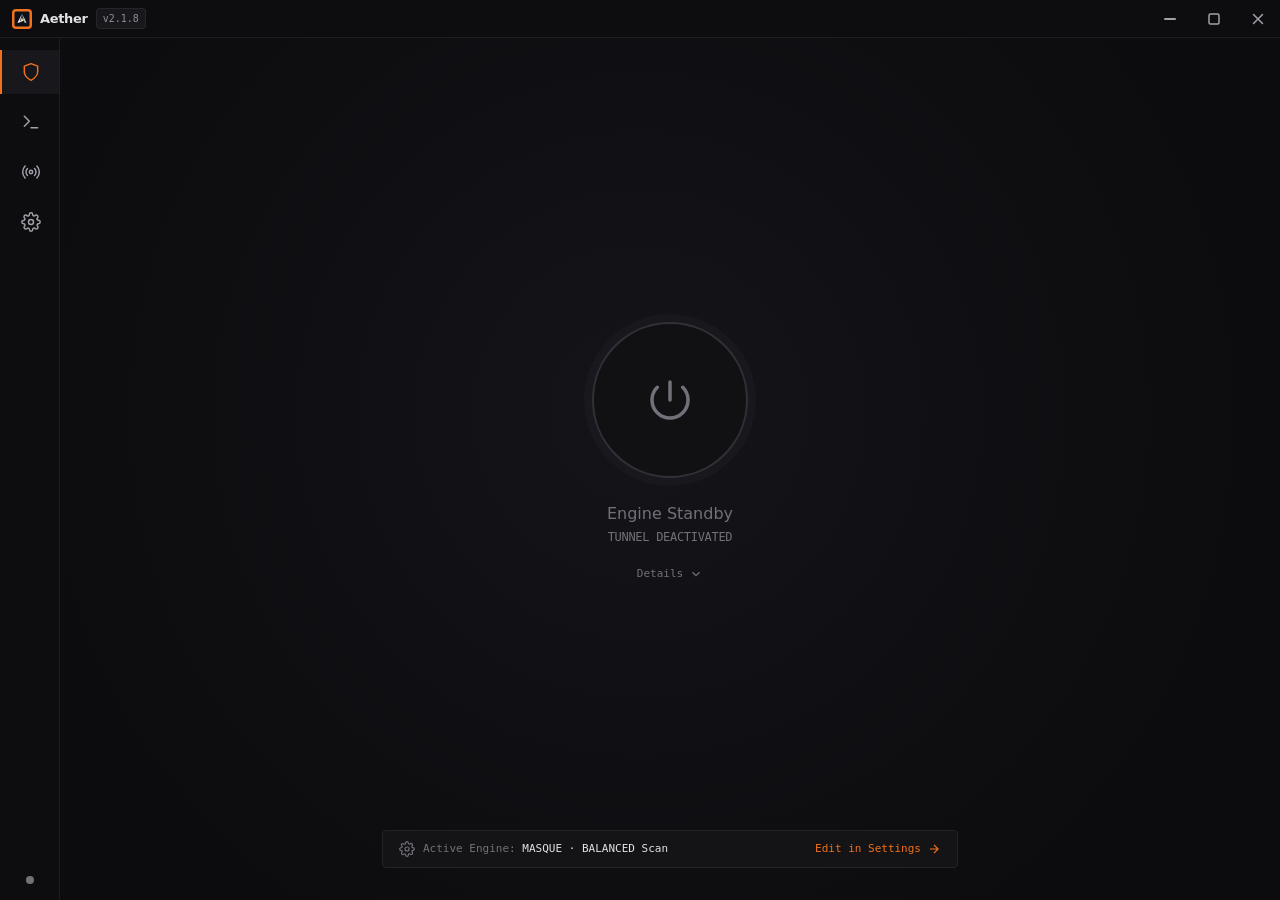
<file: aether-gui/ui/index.html>
<!DOCTYPE html>
<html class="dark" lang="en">
<head>
  <meta charset="utf-8">
  <meta name="viewport" content="width=device-width, initial-scale=1.0">
  <title>Aether</title>
  <!-- Fonts resolve to the system stacks declared in the tailwind config below;
       external fonts are not loaded because the Tauri CSP is 'self'-only. -->
  <link rel="stylesheet" href="./css/style.css">
  <script src="./vendor/tailwindcss.js"></script>
  <script>
    tailwind.config = {
      darkMode: "class",
      theme: {
        extend: {
          colors: {
            "on-background": "#e4e1e6",
            "on-secondary": "#003824",
            "surface": "#141417",
            "inverse-surface": "#e4e1e6",
            "tertiary-container": "#ff625d",
            "on-error": "#690005",
            "background": "#0d0d0f",
            "on-primary": "#552100",
            "surface-container": "#18181c",
            "inverse-primary": "#9e4300",
            "outline": "#71717a",
            "on-primary-container": "#532000",
            "primary": "#ffb691",
            "secondary": "#2dd4bf",
            "outline-variant": "#52525b",
            "on-surface-variant": "#a1a1aa",
            "surface-container-high": "#222226",
            "surface-container-low": "#131316",
            "surface-tint": "#ffb691",
            "on-surface": "#e4e1e6",
            "surface-container-lowest": "#09090b",
            "secondary-container": "#00a572",
            "surface-variant": "#27272a",
            "secondary-fixed-dim": "#4edea3",
            "primary-container": "#f2711c",
            "error": "#ef4444",
            "error-container": "#93000a"
          },
          fontFamily: {
            "body": ["Inter", "Segoe UI Variable", "Segoe UI", "system-ui", "sans-serif"],
            "mono": ["JetBrains Mono", "Cascadia Code", "Consolas", "ui-monospace", "monospace"]
          }
        }
      }
    };
  </script>
</head>
<body class="bg-[#0d0d0f] text-on-surface select-none antialiased min-h-screen font-body overflow-hidden">
  <!-- Custom 38px Frameless Window Title Bar with Native Windows Dragging -->
  <header id="window-titlebar" data-tauri-drag-region class="fixed top-0 left-0 right-0 h-[38px] bg-[#0d0d0f] border-b border-white/[0.07] flex items-center justify-between px-3 z-50 select-none cursor-default">
    <div data-tauri-drag-region class="flex items-center gap-2 pointer-events-none">
      <div class="w-5 h-5 rounded bg-primary-container flex items-center justify-center overflow-hidden">
        <img src="./assets/logo.png" alt="Aether Logo" class="w-4 h-4 object-contain">
      </div>
      <span class="text-[13px] font-semibold tracking-tight text-on-surface">Aether</span>
      <span class="text-[10px] font-mono text-[#8e8e98] px-1.5 py-0.5 rounded bg-[#18181c] border border-white/[0.06]">v2.1.8</span>
    </div>
    <!-- Window Control Buttons (Crisp inline vector SVGs, never broken text ligatures) -->
    <div class="flex items-center h-full -mr-3">
      <button aria-label="Minimize" id="btn-win-min" class="h-[38px] w-11 flex items-center justify-center text-on-surface-variant hover:bg-[#18181c] hover:text-on-surface transition-colors focus:outline-none" type="button">
        <svg class="w-3 h-0.5" fill="currentColor" viewBox="0 0 12 2"><rect width="12" height="2" rx="1"/></svg>
      </button>
      <button aria-label="Maximize" id="btn-win-max" class="h-[38px] w-11 flex items-center justify-center text-on-surface-variant hover:bg-[#18181c] hover:text-on-surface transition-colors focus:outline-none" type="button">
        <svg class="w-3 h-3" fill="none" stroke="currentColor" stroke-width="1.5" viewBox="0 0 12 12"><rect x="1" y="1" width="10" height="10" rx="1.5"/></svg>
      </button>
      <button aria-label="Close" id="btn-win-close" class="h-[38px] w-11 flex items-center justify-center text-on-surface-variant hover:bg-error-container hover:text-error transition-colors focus:outline-none" type="button">
        <svg class="w-3 h-3" fill="none" stroke="currentColor" stroke-width="1.5" stroke-linecap="round" viewBox="0 0 12 12"><path d="M1.5 1.5L10.5 10.5M10.5 1.5L1.5 10.5"/></svg>
      </button>
    </div>
  </header>

  <!-- Left 60px Navigation Rail -->
  <aside class="fixed left-0 top-[38px] bottom-0 w-[60px] bg-[#0d0d0f] border-r border-white/[0.07] flex flex-col justify-between items-center py-3 z-40 select-none">
    <nav class="w-full flex flex-col items-center gap-1.5">
      <div class="has-tooltip w-full flex justify-center">
        <button id="nav-proxy" data-path="proxy-control" class="nav-rail-btn w-full h-11 flex items-center justify-center transition-colors bg-[#18181c] border-l-2 border-primary-container text-primary-container" type="button" aria-label="Proxy">
          <!-- Vector Shield SVG -->
          <svg class="w-5 h-5" fill="none" stroke="currentColor" stroke-width="1.75" stroke-linecap="round" stroke-linejoin="round" viewBox="0 0 24 24"><path d="M12 22s8-4 8-10V5l-8-3-8 3v7c0 6 8 10 8 10z"/></svg>
        </button>
        <div class="tooltip-box absolute left-[64px] top-2 z-50 bg-[#1e1e24] text-on-surface text-[11px] font-mono px-2.5 py-1 rounded border border-white/[0.1] whitespace-nowrap shadow-none pointer-events-none">Proxy</div>
      </div>
      <div class="has-tooltip w-full flex justify-center">
        <button id="nav-console" data-path="network-console" class="nav-rail-btn w-full h-11 flex items-center justify-center text-on-surface-variant border-l-2 border-transparent hover:bg-[#18181c] hover:text-on-surface transition-colors" type="button" aria-label="Console">
          <!-- Vector Terminal SVG -->
          <svg class="w-5 h-5" fill="none" stroke="currentColor" stroke-width="1.75" stroke-linecap="round" stroke-linejoin="round" viewBox="0 0 24 24"><polyline points="4 17 10 11 4 5"/><line x1="12" y1="19" x2="20" y2="19"/></svg>
        </button>
        <div class="tooltip-box absolute left-[64px] top-2 z-50 bg-[#1e1e24] text-on-surface text-[11px] font-mono px-2.5 py-1 rounded border border-white/[0.1] whitespace-nowrap shadow-none pointer-events-none">Console</div>
      </div>
      <div class="has-tooltip w-full flex justify-center">
        <button id="nav-cdn" data-path="cdn-scanner" class="nav-rail-btn w-full h-11 flex items-center justify-center text-on-surface-variant border-l-2 border-transparent hover:bg-[#18181c] hover:text-on-surface transition-colors" type="button" aria-label="CDN Scanner">
          <!-- Vector radar SVG -->
          <svg class="w-5 h-5" fill="none" stroke="currentColor" stroke-width="1.75" stroke-linecap="round" stroke-linejoin="round" viewBox="0 0 24 24"><circle cx="12" cy="12" r="2"/><path d="M16.24 7.76a6 6 0 0 1 0 8.49M7.76 16.24a6 6 0 0 1 0-8.49"/><path d="M19.07 4.93a10 10 0 0 1 0 14.14M4.93 19.07a10 10 0 0 1 0-14.14"/></svg>
        </button>
        <div class="tooltip-box absolute left-[64px] top-2 z-50 bg-[#1e1e24] text-on-surface text-[11px] font-mono px-2.5 py-1 rounded border border-white/[0.1] whitespace-nowrap shadow-none pointer-events-none">CDN Scanner</div>
      </div>
      <div class="has-tooltip w-full flex justify-center">
        <button id="nav-settings" data-path="node-settings" class="nav-rail-btn w-full h-11 flex items-center justify-center text-on-surface-variant border-l-2 border-transparent hover:bg-[#18181c] hover:text-on-surface transition-colors" type="button" aria-label="Settings">
          <!-- Vector Tune SVG -->
          <svg class="w-5 h-5" fill="none" stroke="currentColor" stroke-width="1.75" stroke-linecap="round" stroke-linejoin="round" viewBox="0 0 24 24"><circle cx="12" cy="12" r="3"/><path d="M19.4 15a1.65 1.65 0 0 0 .33 1.82l.06.06a2 2 0 0 1 0 2.83 2 2 0 0 1-2.83 0l-.06-.06a1.65 1.65 0 0 0-1.82-.33 1.65 1.65 0 0 0-1 1.51V21a2 2 0 0 1-2 2 2 2 0 0 1-2-2v-.09A1.65 1.65 0 0 0 9 19.4a1.65 1.65 0 0 0-1.82.33l-.06.06a2 2 0 0 1-2.83 0 2 2 0 0 1 0-2.83l.06-.06a1.65 1.65 0 0 0 .33-1.82 1.65 1.65 0 0 0-1.51-1H3a2 2 0 0 1-2-2 2 2 0 0 1 2-2h.09A1.65 1.65 0 0 0 4.6 9a1.65 1.65 0 0 0-.33-1.82l-.06-.06a2 2 0 0 1 0-2.83 2 2 0 0 1 2.83 0l.06.06a1.65 1.65 0 0 0 1.82.33H9a1.65 1.65 0 0 0 1-1.51V3a2 2 0 0 1 2-2 2 2 0 0 1 2 2v.09a1.65 1.65 0 0 0 1 1.51 1.65 1.65 0 0 0 1.82-.33l.06-.06a2 2 0 0 1 2.83 0 2 2 0 0 1 0 2.83l-.06.06a1.65 1.65 0 0 0-.33 1.82V9a1.65 1.65 0 0 0 1.51 1H21a2 2 0 0 1 2 2 2 2 0 0 1-2 2h-.09a1.65 1.65 0 0 0-1.51 1z"/></svg>
        </button>
        <div class="tooltip-box absolute left-[64px] top-2 z-50 bg-[#1e1e24] text-on-surface text-[11px] font-mono px-2.5 py-1 rounded border border-white/[0.1] whitespace-nowrap shadow-none pointer-events-none">Settings</div>
      </div>
    </nav>
    <div class="flex flex-col items-center pb-1 has-tooltip">
      <div id="rail-status-dot" class="w-2 h-2 rounded-full bg-outline transition-colors" title="Loopback Adapter Status"></div>
      <div class="tooltip-box absolute left-[64px] bottom-1 z-50 bg-[#1e1e24] text-on-surface text-[11px] font-mono px-2.5 py-1 rounded border border-white/[0.1] whitespace-nowrap shadow-none pointer-events-none">
        <span id="rail-tooltip-text">Aether Service Ready</span>
      </div>
    </div>
  </aside>

  <!-- Main View Area (pl-[60px] pt-[38px]) -->
  <div class="pl-[60px]">
    <main class="relative w-full pt-[38px] min-h-screen bg-[#0d0d0f] overflow-hidden">

      <!-- ========================================================================= -->
      <!-- VIEW 1: PROXY CONTROL (DASHBOARD) -->
      <!-- ========================================================================= -->
      <div id="view-proxy" class="view-pane flex flex-col w-full min-h-[calc(100vh-38px)] justify-between items-center p-6 z-10 select-none">
        <!-- Subtle Hardware Vignette Background Layer -->
        <div class="fixed inset-0 pointer-events-none bg-[radial-gradient(circle_at_50%_46%,#16161c_0%,#0d0d0f_75%)] opacity-80"></div>

        <!-- Center Control Focal Zone -->
        <section class="flex flex-col items-center justify-center my-auto w-full max-w-lg z-10">
          <!-- Focal Element: 156px True Circle Hardware Core -->
          <div class="relative flex items-center justify-center my-4">
            <!-- One-shot Ripple Effect on Connected -->
            <div id="ripple-ring" class="absolute w-[156px] h-[156px] rounded-full border-2 border-secondary pointer-events-none opacity-0"></div>
            <!-- Outer Ambient Glow Accent -->
            <div id="ring-glow" class="absolute w-[172px] h-[172px] rounded-full transition-all duration-300 bg-[#303036]/20 animate-breathe"></div>
            <!-- The 156px Master Dial Button -->
            <button id="main-dial-btn" aria-label="Toggle Core Encrypted Tunnel" class="relative w-[156px] h-[156px] rounded-full bg-[#111114] flex items-center justify-center cursor-pointer transition-all duration-200 outline-none select-none border-2 border-[#303036] active:scale-95" type="button">
              <!-- State Icons -->
              <!-- 1. Connected: Checkmark -->
              <svg id="icon-connected" class="w-12 h-12 text-[#2dd4bf] stroke-[2] hidden" fill="none" stroke="currentColor" viewBox="0 0 24 24">
                <path d="M4.5 12.75l6 6 9-13.5" stroke-linecap="round" stroke-linejoin="round"></path>
              </svg>
              <!-- 2. Connecting / Scanning: Precision Spinner & Progress -->
              <div id="connecting-spinner-wrap" class="flex flex-col items-center justify-center hidden pointer-events-none">
                <svg id="icon-connecting" class="w-10 h-10 text-primary-container stroke-[1.75] animate-spin" fill="none" stroke="currentColor" viewBox="0 0 24 24">
                  <path d="M16.023 9.348h4.992v-.001M2.985 19.644v-4.992m0 0h4.992m-4.993 0l3.181 3.183a8.25 8.25 0 0013.803-3.7M4.031 9.865a8.25 8.25 0 0113.803-3.7l3.181 3.182m0-4.991v4.99" stroke-linecap="round" stroke-linejoin="round"></path>
                </svg>
                <span id="dial-progress-pct" class="text-[13px] font-mono font-bold text-primary-container mt-1">10%</span>
              </div>
              <!-- 3. Idle: Power Icon -->
              <svg id="icon-idle" class="w-12 h-12 text-outline stroke-[1.75]" fill="none" stroke="currentColor" viewBox="0 0 24 24">
                <path d="M5.636 5.636a9 9 0 1012.728 0M12 3v9" stroke-linecap="round" stroke-linejoin="round"></path>
              </svg>
              <!-- 4. Error: Alert Warning -->
              <svg id="icon-error" class="w-12 h-12 text-[#ef4444] stroke-[1.75] hidden" fill="none" stroke="currentColor" viewBox="0 0 24 24">
                <path d="M12 9v3.75m9-.75a9 9 0 11-18 0 9 9 0 0118 0zm-9 3.75h.008v.008H12v-.008z" stroke-linecap="round" stroke-linejoin="round"></path>
              </svg>
            </button>
          </div>

          <!-- Telemetry Readout -->
          <div class="flex flex-col items-center text-center mt-2">
            <p id="status-primary" class="text-[16px] text-on-surface font-normal">
              <span class="text-outline">Engine Standby</span>
            </p>
            <p id="status-secondary" class="text-[12px] font-mono text-outline mt-0.5 tracking-tight uppercase">
              TUNNEL DEACTIVATED
            </p>
          </div>

          <!-- Progressive Disclosure "Details" Drawer -->
          <div class="mt-4 flex flex-col items-center w-full">
            <button id="details-toggle-btn" class="text-[11px] font-mono text-outline hover:text-on-surface flex items-center gap-1.5 transition-colors px-2.5 py-1 rounded hover:bg-[#18181c] focus:outline-none" type="button">
              <span>Details</span>
              <!-- Vector Chevron Down SVG (No ligature text) -->
              <svg id="details-chevron" class="w-3.5 h-3.5 transition-transform duration-200" fill="none" stroke="currentColor" stroke-width="2" viewBox="0 0 24 24"><path d="M6 9l6 6 6-6"/></svg>
            </button>
            <!-- Drawer Content -->
            <div id="details-drawer" class="w-full max-w-sm mt-2 flex flex-col border border-[#222227] rounded bg-[#111114] p-3 hidden">
              <div class="flex items-center justify-between py-1">
                <span class="text-[12px] text-outline">Local SOCKS5 Ingress</span>
                <span id="dt-socks" class="text-[12px] text-on-surface font-mono">127.0.0.1:1819</span>
              </div>
              <div class="h-px w-full bg-[#222227] my-1"></div>
              <div class="flex items-center justify-between py-1">
                <span class="text-[12px] text-outline">Egress Protocol</span>
                <span id="dt-proto" class="text-[12px] text-on-surface font-mono">MASQUE HTTP/3 <span class="text-outline text-[10px]">(QUIC)</span></span>
              </div>
              <div class="h-px w-full bg-[#222227] my-1"></div>
              <div class="flex items-center justify-between py-1">
                <span class="text-[12px] text-outline">Public Egress IP</span>
                <span id="dt-exit" class="text-[12px] text-on-surface font-mono">-- <span class="text-outline text-[10px]">(Anycast)</span></span>
                <span id="dt-tor-badge" class="ml-1.5 text-[10px] font-mono text-[#2dd4bf] bg-[#2dd4bf]/15 px-1.5 py-0.5 rounded font-medium hidden">TOR</span>
                <span id="dt-psiphon-badge" class="ml-1.5 text-[10px] font-mono text-[#f59e0b] bg-[#f59e0b]/15 px-1.5 py-0.5 rounded font-medium hidden">PSIPHON</span>
              </div>
              <div class="h-px w-full bg-[#222227] my-1"></div>
              <div class="flex items-center justify-between py-1">
                <span class="text-[12px] text-outline">Cipher</span>
                <span id="dt-cipher" class="text-[12px] text-on-surface font-mono">ChaCha20-Poly1305</span>
              </div>
              <div class="h-px w-full bg-[#222227] my-1"></div>
              <div class="flex items-center justify-between py-1">
                <span class="text-[12px] text-outline">MTU Payload</span>
                <span id="dt-mtu" class="text-[12px] text-on-surface font-mono">1280 Bytes</span>
              </div>
            </div>
          </div>
        </section>

        <!-- Compact Active Engine Readout Footer -->
        <footer class="w-full max-w-xl mb-2 flex flex-col items-center z-10">
          <div class="w-full px-4 py-2.5 rounded bg-[#141417] border border-[#222227] flex items-center justify-between">
            <div class="flex items-center gap-2">
              <svg class="w-4 h-4 text-outline" fill="none" stroke="currentColor" stroke-width="1.75" viewBox="0 0 24 24"><circle cx="12" cy="12" r="3"/><path d="M19.4 15a1.65 1.65 0 0 0 .33 1.82l.06.06a2 2 0 0 1 0 2.83 2 2 0 0 1-2.83 0l-.06-.06a1.65 1.65 0 0 0-1.82-.33 1.65 1.65 0 0 0-1 1.51V21a2 2 0 0 1-2 2 2 2 0 0 1-2-2v-.09A1.65 1.65 0 0 0 9 19.4a1.65 1.65 0 0 0-1.82.33l-.06.06a2 2 0 0 1-2.83 0 2 2 0 0 1 0-2.83l.06-.06a1.65 1.65 0 0 0 .33-1.82 1.65 1.65 0 0 0-1.51-1H3a2 2 0 0 1-2-2 2 2 0 0 1 2-2h.09A1.65 1.65 0 0 0 4.6 9a1.65 1.65 0 0 0-.33-1.82l-.06-.06a2 2 0 0 1 0-2.83 2 2 0 0 1 2.83 0l.06.06a1.65 1.65 0 0 0 1.82.33H9a1.65 1.65 0 0 0 1-1.51V3a2 2 0 0 1 2-2 2 2 0 0 1 2 2v.09a1.65 1.65 0 0 0 1 1.51 1.65 1.65 0 0 0 1.82-.33l.06-.06a2 2 0 0 1 2.83 0 2 2 0 0 1 0 2.83l-.06.06a1.65 1.65 0 0 0-.33 1.82V9a1.65 1.65 0 0 0 1.51 1H21a2 2 0 0 1 2 2 2 2 0 0 1-2 2h-.09a1.65 1.65 0 0 0-1.51 1z"/></svg>
              <span class="text-[11px] font-mono text-on-surface">
                <span class="text-outline">Active Engine:</span> <span id="ft-active-engine">AUTO · Smart Routing Active</span>
              </span>
            </div>
            <button id="ft-edit-settings" class="text-[11px] font-mono text-[#f2711c] hover:text-[#ffb691] flex items-center gap-1.5 transition-colors focus:outline-none" type="button">
              <span>Edit in Settings</span>
              <svg class="w-3.5 h-3.5" fill="none" stroke="currentColor" stroke-width="2" viewBox="0 0 24 24"><path d="M5 12h14M12 5l7 7-7 7"/></svg>
            </button>
          </div>
        </footer>
      </div>

      <!-- ========================================================================= -->
      <!-- VIEW 2: NETWORK CONSOLE -->
      <!-- ========================================================================= -->
      <div id="view-console" class="view-pane hidden flex flex-col w-full h-[calc(100vh-38px)] p-3">
        <div class="flex flex-col flex-1 bg-[#09090b] rounded-lg border border-white/[0.07] overflow-hidden">
          <!-- Header Row -->
          <div class="flex items-center justify-between px-4 py-2.5 bg-[#111114] border-b border-white/[0.07]">
            <div class="flex items-center gap-2.5">
              <h1 class="text-[15px] font-semibold tracking-tight text-on-surface">Console</h1>
              <div class="flex items-center gap-1.5 px-2 py-0.5 rounded bg-black/40 border border-white/[0.06]">
                <span class="w-1.5 h-1.5 rounded-full bg-secondary"></span>
                <span class="text-[10px] font-mono text-on-surface-variant lowercase tracking-wide">live</span>
              </div>
            </div>
            <div class="flex items-center gap-2">
              <button id="console-copy-btn" class="flex items-center gap-1.5 px-2.5 py-1 rounded bg-[#18181c] hover:bg-[#222226] text-on-surface-variant hover:text-on-surface border border-white/[0.06] transition-colors focus:outline-none" type="button">
                <svg class="w-3.5 h-3.5" fill="none" stroke="currentColor" stroke-width="1.75" viewBox="0 0 24 24"><rect x="9" y="9" width="13" height="13" rx="2" ry="2"/><path d="M5 15H4a2 2 0 0 1-2-2V4a2 2 0 0 1 2-2h9a2 2 0 0 1 2 2v1"/></svg>
                <span id="console-copy-text" class="text-[11px] font-mono font-medium">Copy</span>
              </button>
              <button id="console-clear-btn" class="flex items-center gap-1.5 px-2.5 py-1 rounded bg-[#18181c] hover:bg-[#222226] text-on-surface-variant hover:text-error border border-white/[0.06] transition-colors focus:outline-none" type="button">
                <svg class="w-3.5 h-3.5" fill="none" stroke="currentColor" stroke-width="1.75" viewBox="0 0 24 24"><polyline points="3 6 5 6 21 6"/><path d="M19 6v14a2 2 0 0 1-2 2H7a2 2 0 0 1-2-2V6m3 0V4a2 2 0 0 1 2-2h4a2 2 0 0 1 2 2v2"/></svg>
                <span class="text-[11px] font-mono font-medium">Clear</span>
              </button>
            </div>
          </div>
          <!-- Terminal Content Area -->
          <div id="console-log-feed" class="flex-1 overflow-y-auto p-3.5 font-mono text-[12px] bg-[#09090b] select-text space-y-1">
            <div class="flex items-start gap-2 leading-relaxed px-1 py-0.5 rounded">
              <span class="text-outline shrink-0 font-mono">00:00:00.000</span>
              <span class="font-semibold text-outline shrink-0 font-mono">[SYS]</span>
              <span class="text-on-surface font-mono">Aether Desktop Daemon initialized (v2.1.8-win64)</span>
            </div>
          </div>
          <!-- Quiet Footer Strip -->
          <div class="flex items-center justify-between px-4 py-1.5 bg-[#111114] border-t border-white/[0.07] select-none">
            <div class="flex items-center gap-2">
              <span class="relative flex h-2 w-2">
                <span class="animate-ping absolute inline-flex h-full w-full rounded-full bg-secondary opacity-75"></span>
                <span class="relative inline-flex rounded-full h-2 w-2 bg-secondary"></span>
              </span>
              <span class="text-[11px] font-mono text-on-surface-variant font-medium">Listening</span>
            </div>
            <span id="console-event-counter" class="text-[11px] font-mono text-outline">1 event recorded</span>
          </div>
        </div>
      </div>

      <!-- ========================================================================= -->
      <!-- VIEW 3: SETTINGS (BASIC & ADVANCED) -->
      <!-- ========================================================================= -->
      <!-- ========================================================================= -->
      <!-- VIEW: CDN FRONTING SCANNER -->
      <!-- ========================================================================= -->
      <div id="view-cdn" class="view-pane hidden flex flex-col w-full h-[calc(100vh-38px)] overflow-y-auto px-8 py-6 text-on-surface">
        <div class="flex items-center justify-between mb-1">
          <h2 class="text-[18px] font-semibold tracking-tight">CDN Fronting Scanner</h2>
          <span id="cdn-scan-count" class="text-[11px] font-mono text-outline"></span>
        </div>
        <p class="text-[12px] text-on-surface-variant mb-4 max-w-2xl">Finds edge addresses of Akamai, Google, CloudFront and Azure that complete a TLS handshake from this machine, and fills the Psiphon CDN fronting fields with the ones that work. Run it on the network you connect from — an edge that answers here is one Psiphon can front through.</p>

        <div class="flex items-center gap-3 mb-4">
          <button id="btn-cdn-scan" class="px-4 py-2 rounded-lg bg-primary-container text-[#1a120b] text-[13px] font-semibold hover:brightness-110 transition-all focus:outline-none disabled:opacity-50 disabled:cursor-not-allowed" type="button">Scan edges</button>
          <button id="btn-cdn-apply" class="px-4 py-2 rounded-lg bg-[#18181c] border border-[#2d2d35] text-on-surface text-[13px] font-medium hover:bg-[#222228] transition-colors focus:outline-none hidden" type="button">Use reachable edges</button>
          <span id="cdn-scan-status" class="text-[12px] font-mono text-outline"></span>
        </div>

        <div id="cdn-scan-bar-wrap" class="w-full h-1 rounded bg-[#222227] mb-4 hidden">
          <div id="cdn-scan-bar" class="h-1 rounded bg-primary-container transition-all" style="width:0%"></div>
        </div>

        <div id="cdn-scan-empty" class="text-[12px] text-outline font-mono py-6">No scan yet.</div>
        <table id="cdn-scan-table" class="w-full text-left hidden">
          <thead>
            <tr class="text-[11px] font-mono tracking-wide text-outline border-b border-[#222227]">
              <th class="py-2 pr-3 font-medium">Edge</th>
              <th class="py-2 pr-3 font-medium">CDN</th>
              <th class="py-2 pr-3 font-medium">SNI</th>
              <th class="py-2 pr-3 font-medium">Handshake</th>
            </tr>
          </thead>
          <tbody id="cdn-scan-body" class="text-[12px] font-mono"></tbody>
        </table>
      </div>

      <div id="view-settings" class="view-pane hidden flex flex-col w-full h-[calc(100vh-38px)] overflow-y-auto px-8 py-6 text-on-surface">
        <div class="flex flex-col w-full max-w-3xl mx-auto pb-12">
          <!-- Header with Basic/Advanced Tabs -->
          <div class="flex flex-col pb-4 mb-6 border-b border-[#222227] gap-3">
            <div class="flex items-end justify-between">
              <div class="flex flex-col gap-0.5">
                <span class="text-[10px] font-mono tracking-widest text-[#f2711c] uppercase font-semibold">Configuration</span>
                <h1 class="text-[22px] font-semibold tracking-tight text-on-surface">Settings</h1>
              </div>
              <!-- Segmented Tab Bar -->
              <div class="flex items-center gap-1 bg-[#1b1b1e] p-1 rounded-lg border border-[#222227]" role="tablist">
                <button id="tab-btn-basic" aria-selected="true" class="px-3.5 py-1.5 rounded-md text-[11px] font-mono bg-[#24242a] text-on-surface border border-[#353438] font-medium transition-colors focus:outline-none" type="button">Basic</button>
                <button id="tab-btn-advanced" aria-selected="false" class="px-3.5 py-1.5 rounded-md text-[11px] font-mono text-on-surface-variant hover:text-on-surface transition-colors focus:outline-none" type="button">Advanced</button>
              </div>
            </div>
          </div>

          <!-- TAB CONTENT: BASIC -->
          <div id="tab-content-basic" class="space-y-6">
            <!-- CONNECTION SECTION -->
            <div class="flex flex-col">
              <span class="text-[11px] font-mono tracking-[0.2em] font-semibold text-[#71717a] uppercase mb-2">CONNECTION</span>

              <!-- Smart Auto Connection Mode -->
              <div class="flex items-center justify-between py-3 border-b border-[#222227]">
                <div class="flex flex-col pr-4 max-w-md">
                  <div class="flex items-center gap-2">
                    <span class="text-[13px] font-semibold text-on-surface">Auto Connection (Smart Routing)</span>
                    <span class="text-[9px] font-mono text-[#2dd4bf] bg-[#2dd4bf]/15 border border-[#2dd4bf]/30 px-1.5 py-0.5 rounded font-bold uppercase tracking-wider">Recommended</span>
                  </div>
                  <span class="text-[12px] text-on-surface-variant">Automatically discovers and establishes the fastest verified route (WARP-in-WARP / MASQUE TCP) in seconds</span>
                </div>
                <button id="toggle-auto-connect" aria-checked="true" class="w-10 h-5 rounded-full bg-[#f2711c] p-0.5 transition-colors focus:outline-none flex items-center justify-end" role="switch" type="button">
                  <div class="w-4 h-4 rounded-full bg-[#0d0d0f] transition-all"></div>
                </button>
              </div>

              <!-- Protocol -->
              <div id="row-protocol" class="flex flex-col sm:flex-row sm:items-center justify-between py-3 border-b border-[#222227] gap-2 transition-opacity duration-200 opacity-50 pointer-events-none">
                <div class="flex flex-col pr-4 max-w-md">
                  <span class="text-[13px] font-medium text-on-surface">Protocol</span>
                  <span class="text-[12px] text-on-surface-variant">L4 tunnel framing and transport protocol</span>
                </div>
                <div class="relative min-w-[240px] custom-dropdown" id="dropdown-proto-wrapper">
                  <button id="btn-proto" class="w-full bg-[#18181c] hover:bg-[#222228] border border-[#2d2d35] text-on-surface text-[12px] font-mono px-3 py-2 rounded-lg flex items-center justify-between transition-colors focus:outline-none" type="button">
                    <span id="label-proto" class="font-medium">MASQUE (HTTP/3)</span>
                    <svg class="w-3.5 h-3.5 text-on-surface-variant pointer-events-none" fill="none" stroke="currentColor" stroke-width="2" viewBox="0 0 24 24"><path d="M19 9l-7 7-7-7" stroke-linecap="round" stroke-linejoin="round"></path></svg>
                  </button>
                  <div id="panel-proto" class="dropdown-panel absolute right-0 top-full mt-1 w-full bg-[#1a1a1e] border border-[#2d2d35] rounded-lg p-1 z-30 flex flex-col gap-0.5">
                    <div class="px-3 py-1.5 rounded text-[12px] font-mono text-on-surface bg-[#2a2a32] cursor-pointer flex items-center justify-between hover:bg-[#2a2a32]" data-value="masque">
                      <span>MASQUE (HTTP/3)</span>
                      <svg class="dd-check w-3.5 h-3.5 text-[#f2711c]" fill="none" stroke="currentColor" stroke-width="2.5" stroke-linecap="round" stroke-linejoin="round" viewBox="0 0 24 24"><polyline points="20 6 9 17 4 12"/></svg>
                    </div>
                    <div class="px-3 py-1.5 rounded text-[12px] font-mono text-on-surface cursor-pointer flex items-center justify-between hover:bg-[#2a2a32]" data-value="masque-h2">
                      <span>MASQUE (HTTP/2 - TCP)</span>
                    </div>
                    <div class="px-3 py-1.5 rounded text-[12px] font-mono text-on-surface cursor-pointer flex items-center justify-between hover:bg-[#2a2a32]" data-value="wg">
                      <span>WireGuard</span>
                    </div>
                    <div class="px-3 py-1.5 rounded text-[12px] font-mono text-on-surface cursor-pointer flex items-center justify-between hover:bg-[#2a2a32]" data-value="gool">
                      <span>WARP-in-WARP (gool)</span>
                    </div>
                    <div class="px-3 py-1.5 rounded text-[12px] font-mono text-on-surface cursor-pointer flex items-center justify-between hover:bg-[#2a2a32]" data-value="mim">
                      <span>MASQUE-in-MASQUE</span>
                    </div>
                  </div>
                </div>
              </div>

              <!-- Scan mode -->
              <div id="row-scan-mode" class="flex flex-col lg:flex-row lg:items-center justify-between py-3 border-b border-[#222227] gap-2 transition-opacity duration-200 opacity-50 pointer-events-none">
                <div class="flex flex-col pr-4 max-w-md">
                  <span class="text-[13px] font-medium text-on-surface">Scan mode</span>
                  <span class="text-[12px] text-on-surface-variant">Endpoint latency probing strategy</span>
                </div>
                <div id="scan-mode-group" class="inline-flex p-0.5 rounded-lg bg-[#141417] border border-[#222227]" role="group">
                  <button data-scan="turbo" class="px-3 py-1 rounded text-[11px] font-mono bg-[#24242a] text-[#ffb691] font-medium transition-colors focus:outline-none" type="button">Turbo</button>
                  <button data-scan="balanced" class="px-3 py-1 rounded text-[11px] font-mono text-on-surface-variant hover:text-on-surface transition-colors focus:outline-none" type="button">Balanced</button>
                  <button data-scan="thorough" class="px-3 py-1 rounded text-[11px] font-mono text-on-surface-variant hover:text-on-surface transition-colors focus:outline-none" type="button">Thorough</button>
                  <button data-scan="stealth" class="px-3 py-1 rounded text-[11px] font-mono text-on-surface-variant hover:text-on-surface transition-colors focus:outline-none" type="button">Stealth</button>
                  <button data-scan="ironclad" class="px-3 py-1 rounded text-[11px] font-mono text-on-surface-variant hover:text-on-surface transition-colors focus:outline-none" type="button">Ironclad</button>
                </div>
              </div>

              <!-- Obfuscation Profile -->
              <div class="flex flex-col sm:flex-row sm:items-center justify-between py-3 border-b border-[#222227] gap-2">
                <div class="flex flex-col pr-4 max-w-md">
                  <span class="text-[13px] font-medium text-on-surface">Obfuscation profile</span>
                  <span class="text-[12px] text-on-surface-variant">Header and padding traffic randomization against DPI</span>
                </div>
                <div class="relative min-w-[240px] custom-dropdown" id="dropdown-obfs-wrapper">
                  <button id="btn-obfs" class="w-full bg-[#18181c] hover:bg-[#222228] border border-[#2d2d35] text-on-surface text-[12px] font-mono px-3 py-2 rounded-lg flex items-center justify-between transition-colors focus:outline-none" type="button">
                    <span id="label-obfs" class="font-medium">Firewall</span>
                    <svg class="w-3.5 h-3.5 text-on-surface-variant pointer-events-none" fill="none" stroke="currentColor" stroke-width="2" viewBox="0 0 24 24"><path d="M19 9l-7 7-7-7" stroke-linecap="round" stroke-linejoin="round"></path></svg>
                  </button>
                  <div id="panel-obfs" class="dropdown-panel absolute right-0 top-full mt-1 w-full bg-[#1a1a1e] border border-[#2d2d35] rounded-lg p-1 z-30 flex flex-col gap-0.5">
                    <div class="px-3 py-1.5 rounded text-[12px] font-mono text-on-surface cursor-pointer flex items-center justify-between hover:bg-[#2a2a32]" data-value="off">
                      <span>Off</span>
                    </div>
                    <div class="px-3 py-1.5 rounded text-[12px] font-mono text-on-surface cursor-pointer flex items-center justify-between hover:bg-[#2a2a32]" data-value="light">
                      <span>Light</span>
                    </div>
                    <div class="px-3 py-1.5 rounded text-[12px] font-mono text-on-surface bg-[#2a2a32] cursor-pointer flex items-center justify-between hover:bg-[#2a2a32]" data-value="firewall">
                      <span>Firewall (Recommended)</span>
                      <svg class="dd-check w-3.5 h-3.5 text-[#f2711c]" fill="none" stroke="currentColor" stroke-width="2.5" stroke-linecap="round" stroke-linejoin="round" viewBox="0 0 24 24"><polyline points="20 6 9 17 4 12"/></svg>
                    </div>
                    <div class="px-3 py-1.5 rounded text-[12px] font-mono text-on-surface cursor-pointer flex items-center justify-between hover:bg-[#2a2a32]" data-value="balanced">
                      <span>Balanced</span>
                    </div>
                    <div class="px-3 py-1.5 rounded text-[12px] font-mono text-on-surface cursor-pointer flex items-center justify-between hover:bg-[#2a2a32]" data-value="gfw">
                      <span>GFW (Aggressive)</span>
                    </div>
                    <div class="px-3 py-1.5 rounded text-[12px] font-mono text-on-surface cursor-pointer flex items-center justify-between hover:bg-[#2a2a32]" data-value="aggressive">
                      <span>Aggressive</span>
                    </div>
                  </div>
                </div>
              </div>

              <!-- Bind Address -->
              <div class="flex flex-col sm:flex-row sm:items-center justify-between py-3 border-b border-[#222227] gap-2">
                <div class="flex flex-col pr-4 max-w-md">
                  <label class="text-[13px] font-medium text-on-surface" for="cfg-bind">Bind address</label>
                  <span class="text-[12px] text-on-surface-variant">Local SOCKS5 proxy listen port</span>
                </div>
                <div class="w-full sm:w-64">
                  <input id="cfg-bind" class="w-full bg-[#18181c] border border-[#2d2d35] px-3 py-1.5 rounded-lg text-[12px] font-mono text-on-surface outline-none focus:border-[#f2711c]/60" type="text" value="127.0.0.1:1819" spellcheck="false"/>
                </div>
              </div>

              <!-- DNS Resolvers -->
              <div class="flex flex-col sm:flex-row sm:items-center justify-between py-3 border-b border-[#222227] gap-2">
                <div class="flex flex-col pr-4 max-w-md">
                  <label class="text-[13px] font-medium text-on-surface" for="cfg-dns">DNS resolvers</label>
                  <span class="text-[12px] text-on-surface-variant">Custom upstream DNS endpoints</span>
                </div>
                <div class="w-full sm:w-64">
                  <input id="cfg-dns" class="w-full bg-[#18181c] border border-[#2d2d35] px-3 py-1.5 rounded-lg text-[12px] font-mono text-on-surface outline-none focus:border-[#f2711c]/60" type="text" value="1.1.1.1, 1.0.0.1" spellcheck="false"/>
                </div>
              </div>
            </div>

            <!-- SYSTEM SECTION -->
            <div class="flex flex-col">
              <span class="text-[11px] font-mono tracking-[0.2em] font-semibold text-[#71717a] uppercase mb-2">SYSTEM</span>

              <!-- Auto System Proxy -->
              <div class="flex items-center justify-between py-3 border-b border-[#222227]">
                <div class="flex flex-col pr-4 max-w-md">
                  <span class="text-[13px] font-medium text-on-surface">Automatic Windows System Proxy</span>
                  <span class="text-[12px] text-on-surface-variant">Points Windows and browsers directly to 127.0.0.1:1819 on connect</span>
                </div>
                <button id="toggle-sysproxy" aria-checked="true" class="w-10 h-5 rounded-full bg-[#f2711c] p-0.5 transition-colors focus:outline-none flex items-center justify-end" role="switch" type="button">
                  <div class="w-4 h-4 rounded-full bg-[#0d0d0f] transition-all"></div>
                </button>
              </div>

              <!-- Launch at startup -->
              <div class="flex items-center justify-between py-3 border-b border-[#222227]">
                <div class="flex flex-col pr-4 max-w-md">
                  <span class="text-[13px] font-medium text-on-surface">Launch at startup</span>
                  <span class="text-[12px] text-on-surface-variant">Start Aether when logging into Windows</span>
                </div>
                <button id="toggle-startup" aria-checked="false" class="w-10 h-5 rounded-full bg-[#2e2e38] p-0.5 transition-colors focus:outline-none flex items-center justify-start" role="switch" type="button">
                  <div class="w-4 h-4 rounded-full bg-[#6f6f7d] transition-all"></div>
                </button>
              </div>

              <!-- Start Minimized -->
              <div class="flex items-center justify-between py-3 border-b border-[#222227]">
                <div class="flex flex-col pr-4 max-w-md">
                  <span class="text-[13px] font-medium text-on-surface">Start minimized to tray</span>
                  <span class="text-[12px] text-on-surface-variant">Run in background without popping up window</span>
                </div>
                <button id="toggle-minimized" aria-checked="false" class="w-10 h-5 rounded-full bg-[#2e2e38] p-0.5 transition-colors focus:outline-none flex items-center justify-start" role="switch" type="button">
                  <div class="w-4 h-4 rounded-full bg-[#6f6f7d] transition-all"></div>
                </button>
              </div>

              <!-- Close to Tray -->
              <div class="flex items-center justify-between py-3 border-b border-[#222227]">
                <div class="flex flex-col pr-4 max-w-md">
                  <span class="text-[13px] font-medium text-on-surface">Close to tray instead of quitting</span>
                  <span class="text-[12px] text-on-surface-variant">Keep proxy alive when clicking window close button</span>
                </div>
                <button id="toggle-closetray" aria-checked="true" class="w-10 h-5 rounded-full bg-[#f2711c] p-0.5 transition-colors focus:outline-none flex items-center justify-end" role="switch" type="button">
                  <div class="w-4 h-4 rounded-full bg-[#0d0d0f] transition-all"></div>
                </button>
              </div>
            </div>

            <!-- SOFTWARE UPDATES SECTION -->
            <div class="flex flex-col">
              <span class="text-[11px] font-mono tracking-[0.2em] font-semibold text-[#71717a] uppercase mb-2">SOFTWARE UPDATES</span>
              <div class="flex flex-col sm:flex-row sm:items-center justify-between py-3 border-b border-[#222227] gap-3">
                <div class="flex flex-col pr-4 max-w-md">
                  <span class="text-[13px] font-medium text-on-surface">Client release</span>
                  <div class="flex items-center gap-2 mt-0.5">
                    <span class="text-[11px] font-mono text-on-surface">v2.1.8</span>
                    <span class="text-[10px] font-mono text-[#2dd4bf] bg-[#2dd4bf]/15 border border-[#2dd4bf]/30 px-1.5 py-0.2 rounded font-medium inline-flex items-center gap-1">
                      <svg class="w-3 h-3 text-[#2dd4bf]" fill="none" stroke="currentColor" stroke-width="2.5" viewBox="0 0 24 24"><polyline points="20 6 9 17 4 12"/></svg> Up to date
                    </span>
                  </div>
                </div>
                <button id="btn-check-updates" class="bg-[#18181c] hover:bg-[#222228] border border-[#2d2d35] text-on-surface text-[11px] font-mono px-3.5 py-1.5 rounded-lg inline-flex items-center gap-2 transition-colors active:scale-95 focus:outline-none" type="button">
                  <svg id="icon-check-updates" class="w-3.5 h-3.5 text-[#8e8e98]" fill="none" stroke="currentColor" stroke-width="2" viewBox="0 0 24 24"><path d="M21.5 2v6h-6M21.34 15.57a10 10 0 1 1-.57-8.38l6.73-5.19"/></svg>
                  <span id="text-check-updates">Check for updates</span>
                </button>
              </div>
            </div>

            <!-- Footer: Restore defaults -->
            <div class="flex items-center justify-between pt-3">
              <button id="btn-restore-basic" class="text-[12px] text-[#8e8e98] hover:text-[#ffb691] transition-colors underline underline-offset-4 decoration-[#24242a] focus:outline-none" type="button">
                Restore defaults
              </button>
              <div class="flex items-center gap-2 text-[11px] font-mono text-[#8e8e98]">
                <span class="w-1.5 h-1.5 rounded-full bg-[#2dd4bf] animate-pulse"></span>
                <span>Service responsive</span>
              </div>
            </div>
          </div>

          <!-- TAB CONTENT: ADVANCED -->
          <div id="tab-content-advanced" class="space-y-6 hidden">
            <!-- TUNNEL MODE SECTION (SYSTEM-WIDE TUN PROXY) -->
            <div class="flex flex-col">
              <span class="text-[11px] font-mono tracking-[0.2em] font-semibold text-[#71717a] uppercase mb-2">TUNNEL MODE</span>
              <div class="flex flex-col sm:flex-row sm:items-center justify-between py-3 border-b border-[#222227] gap-3">
                <div class="flex flex-col pr-4 max-w-md">
                  <span class="text-[13px] font-medium text-on-surface">Tunnel routing mode</span>
                  <span class="text-[12px] text-on-surface-variant">TUN Adapter creates a virtual network interface (Wintun) routing 100% of PC traffic at layer 3. System proxy sets Windows WinINET proxy. Proxy mode serves apps pointed at SOCKS5.</span>
                </div>
                <div class="flex flex-col items-end gap-1">
                  <div class="inline-flex bg-[#141417] p-0.5 rounded-lg border border-[#222227]" id="tunnel-mode-group">
                    <button data-mode="proxy" class="px-3 py-1.5 rounded-md text-xs font-medium text-on-surface-variant hover:text-on-surface transition-colors focus:outline-none" type="button">Proxy (SOCKS5)</button>
                    <button data-mode="system-wide" class="px-3 py-1.5 rounded-md text-xs font-medium text-on-surface-variant hover:text-on-surface transition-colors focus:outline-none" type="button">System proxy</button>
                    <button data-mode="tun" class="px-3 py-1.5 rounded-md text-xs font-medium text-on-surface-variant hover:text-on-surface transition-colors focus:outline-none" type="button">TUN Adapter (Wintun)</button>
                  </div>
                  <span id="tunnel-mode-hint" class="text-[10px] text-[#8e8e98] font-mono">Loopback proxy active on 127.0.0.1:1819</span>
                </div>
              </div>
            </div>

            <!-- TOR SECTION -->
            <div class="flex flex-col">
              <span class="text-[11px] font-mono tracking-[0.2em] font-semibold text-[#71717a] uppercase mb-2">TOR</span>
              <!-- Tor Switch -->
              <div class="flex flex-col py-3 border-b border-[#222227] gap-3">
                <div class="flex items-center justify-between">
                  <div class="flex flex-col pr-4 max-w-md">
                    <span class="text-[13px] font-medium text-on-surface">Tor Integration</span>
                    <span class="text-[12px] text-on-surface-variant">Route traffic through the Tor onion network (built-in arti)</span>
                  </div>
                  <button id="toggle-tor" aria-checked="false" class="w-10 h-5 rounded-full bg-[#2e2e38] p-0.5 transition-colors focus:outline-none flex items-center justify-start" role="switch" type="button">
                    <div class="w-4 h-4 rounded-full bg-[#6f6f7d] transition-all"></div>
                  </button>
                </div>
                <!-- Tor Sub-options -->
                <div id="tor-sub-options" class="flex flex-col gap-2 pl-4 py-1 border-l-2 border-[#222227] ml-1 opacity-40 pointer-events-none transition-opacity duration-150">
                  <label class="flex items-center gap-2.5 cursor-pointer select-none">
                    <input checked class="accent-[#f2711c] w-3.5 h-3.5 cursor-pointer bg-[#18181c]" name="tor-mode" type="radio" value="carry"/>
                    <span class="text-[12px] text-on-surface">Carry Tor inside the WARP tunnel (default)</span>
                  </label>
                  <label class="flex items-center gap-2.5 cursor-pointer select-none">
                    <input class="accent-[#f2711c] w-3.5 h-3.5 cursor-pointer bg-[#18181c]" name="tor-mode" type="radio" value="reach"/>
                    <span class="text-[12px] text-on-surface-variant hover:text-on-surface transition-colors">Reach the WARP tunnel through Tor</span>
                  </label>
                  <label class="flex items-center gap-2.5 cursor-pointer select-none">
                    <input class="accent-[#f2711c] w-3.5 h-3.5 cursor-pointer bg-[#18181c]" name="tor-mode" type="radio" value="tor-only"/>
                    <span class="text-[12px] text-on-surface-variant hover:text-on-surface transition-colors">Tor only, no WARP tunnel</span>
                  </label>
                </div>
              </div>

              <!-- Bridges switch -->
              <div class="flex items-center justify-between py-3 border-b border-[#222227]">
                <div class="flex flex-col pr-4 max-w-md">
                  <span class="text-[13px] font-medium text-on-surface">Use bridges automatically</span>
                  <span class="text-[12px] text-on-surface-variant">Enables obfs4 and pluggable transport bridges on restricted networks</span>
                </div>
                <button id="toggle-tor-bridges" aria-checked="false" class="w-10 h-5 rounded-full bg-[#2e2e38] p-0.5 transition-colors focus:outline-none flex items-center justify-start" role="switch" type="button">
                  <div class="w-4 h-4 rounded-full bg-[#6f6f7d] transition-all"></div>
                </button>
              </div>

              <!-- Bridge Region -->
              <div id="bridge-region-row" class="flex flex-col sm:flex-row sm:items-center justify-between py-3 border-b border-[#222227] gap-2 opacity-50 pointer-events-none transition-opacity duration-150">
                <div class="flex flex-col pr-4 max-w-md">
                  <span class="text-[13px] font-medium text-on-surface">Bridge region</span>
                  <span class="text-[12px] text-on-surface-variant">Which country's bridges to request (Geo-optimized)</span>
                </div>
                <div class="relative min-w-[240px] custom-dropdown" id="dropdown-bridge-wrapper">
                  <button id="btn-bridge" class="w-full bg-[#18181c] hover:bg-[#222228] border border-[#2d2d35] text-on-surface text-[12px] font-mono px-3 py-2 rounded-lg flex items-center justify-between transition-colors focus:outline-none" type="button">
                    <span id="label-bridge" class="font-medium">🌐 Auto-detect</span>
                    <svg class="w-3.5 h-3.5 text-on-surface-variant pointer-events-none" fill="none" stroke="currentColor" stroke-width="2" viewBox="0 0 24 24"><path d="M19 9l-7 7-7-7" stroke-linecap="round" stroke-linejoin="round"></path></svg>
                  </button>
                  <div id="panel-bridge" class="dropdown-panel absolute right-0 top-full mt-1 w-full bg-[#1a1a1e] border border-[#2d2d35] rounded-lg p-1 z-30 flex flex-col gap-0.5">
                    <div class="px-3 py-1.5 rounded text-[12px] font-mono text-on-surface bg-[#2a2a32] cursor-pointer flex items-center justify-between hover:bg-[#2a2a32]" data-value="auto">
                      <span>🌐 Auto-detect</span>
                      <svg class="dd-check w-3.5 h-3.5 text-[#f2711c]" fill="none" stroke="currentColor" stroke-width="2.5" stroke-linecap="round" stroke-linejoin="round" viewBox="0 0 24 24"><polyline points="20 6 9 17 4 12"/></svg>
                    </div>
                    <div class="px-3 py-1.5 rounded text-[12px] font-mono text-on-surface cursor-pointer flex items-center justify-between hover:bg-[#2a2a32]" data-value="ir">
                      <span>🇮🇷 Iran</span>
                    </div>
                    <div class="px-3 py-1.5 rounded text-[12px] font-mono text-on-surface cursor-pointer flex items-center justify-between hover:bg-[#2a2a32]" data-value="cn">
                      <span>🇨🇳 China</span>
                    </div>
                    <div class="px-3 py-1.5 rounded text-[12px] font-mono text-on-surface cursor-pointer flex items-center justify-between hover:bg-[#2a2a32]" data-value="ru">
                      <span>🇷🇺 Russia</span>
                    </div>
                  </div>
                </div>
              </div>
            </div>

            <!-- PSIPHON SECTION -->
            <div class="flex flex-col">
              <span class="text-[11px] font-mono tracking-[0.2em] font-semibold text-[#71717a] uppercase mb-2">PSIPHON</span>
              <!-- Psiphon Switch -->
              <div class="flex flex-col py-3 border-b border-[#222227] gap-3">
                <div class="flex items-center justify-between">
                  <div class="flex flex-col pr-4 max-w-md">
                    <span class="text-[13px] font-medium text-on-surface">Psiphon Integration</span>
                    <span class="text-[12px] text-on-surface-variant">Route traffic through the Psiphon tunnel network (psiphon-tunnel-core)</span>
                  </div>
                  <button id="toggle-psiphon" aria-checked="false" class="w-10 h-5 rounded-full bg-[#2e2e38] p-0.5 transition-colors focus:outline-none flex items-center justify-start" role="switch" type="button">
                    <div class="w-4 h-4 rounded-full bg-[#6f6f7d] transition-all"></div>
                  </button>
                </div>
                <!-- Psiphon Sub-options -->
                <div id="psiphon-sub-options" class="flex flex-col gap-2 pl-4 py-1 border-l-2 border-[#222227] ml-1 opacity-40 pointer-events-none transition-opacity duration-150">
                  <label class="flex items-center gap-2.5 cursor-pointer select-none">
                    <input checked class="accent-[#f2711c] w-3.5 h-3.5 cursor-pointer bg-[#18181c]" name="psiphon-mode" type="radio" value="carry"/>
                    <span class="text-[12px] text-on-surface">Carry Psiphon inside the WARP tunnel (default)</span>
                  </label>
                  <label class="flex items-center gap-2.5 cursor-pointer select-none">
                    <input class="accent-[#f2711c] w-3.5 h-3.5 cursor-pointer bg-[#18181c]" name="psiphon-mode" type="radio" value="reach"/>
                    <span class="text-[12px] text-on-surface-variant hover:text-on-surface transition-colors">Reach the WARP tunnel through Psiphon</span>
                  </label>
                  <label class="flex items-center gap-2.5 cursor-pointer select-none">
                    <input class="accent-[#f2711c] w-3.5 h-3.5 cursor-pointer bg-[#18181c]" name="psiphon-mode" type="radio" value="psiphon-only"/>
                    <span class="text-[12px] text-on-surface-variant hover:text-on-surface transition-colors">Psiphon only, no WARP tunnel</span>
                  </label>
                </div>
              </div>

              <!-- Psiphon shape (auto / cdn / direct) -->
              <div class="flex flex-col sm:flex-row sm:items-center justify-between py-3 border-b border-[#222227] gap-2">
                <div class="flex flex-col pr-4 max-w-md">
                  <span class="text-[13px] font-medium text-on-surface">Psiphon tunnel shape</span>
                  <span class="text-[12px] text-on-surface-variant">cdn restricts to fronted-Meek CDN edges; direct skips CDN fronting</span>
                </div>
                <div class="relative min-w-[240px] custom-dropdown" id="dropdown-psiphon-shape-wrapper">
                  <button id="btn-psiphon-shape" class="w-full bg-[#18181c] hover:bg-[#222228] border border-[#2d2d35] text-on-surface text-[12px] font-mono px-3 py-2 rounded-lg flex items-center justify-between transition-colors focus:outline-none" type="button">
                    <span id="label-psiphon-shape" class="font-medium">Auto</span>
                    <svg class="w-3.5 h-3.5 text-on-surface-variant pointer-events-none" fill="none" stroke="currentColor" stroke-width="2" viewBox="0 0 24 24"><path d="M19 9l-7 7-7-7" stroke-linecap="round" stroke-linejoin="round"></path></svg>
                  </button>
                  <div id="panel-psiphon-shape" class="dropdown-panel absolute right-0 top-full mt-1 w-full bg-[#1a1a1e] border border-[#2d2d35] rounded-lg p-1 z-30 flex flex-col gap-0.5">
                    <div class="px-3 py-1.5 rounded text-[12px] font-mono text-on-surface bg-[#2a2a32] cursor-pointer flex items-center justify-between hover:bg-[#2a2a32]" data-value="auto">
                      <span>Auto</span>
                      <svg class="dd-check w-3.5 h-3.5 text-[#f2711c]" fill="none" stroke="currentColor" stroke-width="2.5" stroke-linecap="round" stroke-linejoin="round" viewBox="0 0 24 24"><polyline points="20 6 9 17 4 12"/></svg>
                    </div>
                    <div class="px-3 py-1.5 rounded text-[12px] font-mono text-on-surface cursor-pointer flex items-center justify-between hover:bg-[#2a2a32]" data-value="cdn">
                      <span>CDN fronting only</span>
                    </div>
                    <div class="px-3 py-1.5 rounded text-[12px] font-mono text-on-surface cursor-pointer flex items-center justify-between hover:bg-[#2a2a32]" data-value="direct">
                      <span>Direct (no fronting)</span>
                    </div>
                  </div>
                </div>
              </div>

              <!-- Psiphon region -->
              <div class="flex flex-col sm:flex-row sm:items-center justify-between py-3 border-b border-[#222227] gap-2">
                <div class="flex flex-col pr-4 max-w-md">
                  <label class="text-[13px] font-medium text-on-surface" for="cfg-psiphon-region">Exit region</label>
                  <span class="text-[12px] text-on-surface-variant">Two-letter country for the Psiphon exit, e.g. DE (blank = auto)</span>
                </div>
                <div class="w-full sm:w-64">
                  <input id="cfg-psiphon-region" class="w-full bg-[#18181c] border border-[#2d2d35] px-3 py-1.5 rounded-lg text-[12px] font-mono text-on-surface outline-none focus:border-[#f2711c]/60" type="text" maxlength="2" placeholder="auto" spellcheck="false"/>
                </div>
              </div>

              <!-- Psiphon CDN fronting -->
              <div class="flex flex-col py-3 border-b border-[#222227] gap-2">
                <div class="flex flex-col sm:flex-row sm:items-center justify-between gap-2">
                  <div class="flex flex-col pr-4 max-w-md">
                    <label class="text-[13px] font-medium text-on-surface" for="cfg-psiphon-cdn-ips">CDN fronting edges</label>
                    <span class="text-[12px] text-on-surface-variant">Comma-separated addresses to try as CDN fronts (blank = built-in spec)</span>
                  </div>
                  <input id="cfg-psiphon-cdn-ips" class="w-full sm:w-80 bg-[#18181c] border border-[#2d2d35] px-3 py-1.5 rounded-lg text-[12px] font-mono text-on-surface outline-none focus:border-[#f2711c]/60" type="text" placeholder="1.2.3.4, 5.6.7.8" spellcheck="false"/>
                </div>
                <div class="flex flex-col sm:flex-row sm:items-center justify-between gap-2">
                  <div class="flex flex-col pr-4 max-w-md">
                    <label class="text-[13px] font-medium text-on-surface" for="cfg-psiphon-cdn-sni">CDN SNI names</label>
                    <span class="text-[12px] text-on-surface-variant">Server names to present to those edges</span>
                  </div>
                  <input id="cfg-psiphon-cdn-sni" class="w-full sm:w-80 bg-[#18181c] border border-[#2d2d35] px-3 py-1.5 rounded-lg text-[12px] font-mono text-on-surface outline-none focus:border-[#f2711c]/60" type="text" placeholder="cdn.example.com" spellcheck="false"/>
                </div>
              </div>

              <!-- Psiphon binary + http proxy -->
              <div class="flex flex-col py-3 border-b border-[#222227] gap-2">
                <div class="flex flex-col sm:flex-row sm:items-center justify-between gap-2">
                  <div class="flex flex-col pr-4 max-w-md">
                    <label class="text-[13px] font-medium text-on-surface" for="cfg-psiphon-bin">psiphon-tunnel-core path</label>
                    <span class="text-[12px] text-on-surface-variant">Blank auto-detects the binary beside aether or on PATH</span>
                  </div>
                  <input id="cfg-psiphon-bin" class="w-full sm:w-80 bg-[#18181c] border border-[#2d2d35] px-3 py-1.5 rounded-lg text-[12px] font-mono text-on-surface outline-none focus:border-[#f2711c]/60" type="text" placeholder="auto-detect" spellcheck="false"/>
                </div>
                <div class="flex flex-col sm:flex-row sm:items-center justify-between gap-2">
                  <div class="flex flex-col pr-4 max-w-md">
                    <label class="text-[13px] font-medium text-on-surface" for="cfg-psiphon-http">Psiphon HTTP proxy</label>
                    <span class="text-[12px] text-on-surface-variant">Also serve psiphon as an HTTP CONNECT proxy here (blank = off)</span>
                  </div>
                  <input id="cfg-psiphon-http" class="w-full sm:w-80 bg-[#18181c] border border-[#2d2d35] px-3 py-1.5 rounded-lg text-[12px] font-mono text-on-surface outline-none focus:border-[#f2711c]/60" type="text" placeholder="127.0.0.1:1822" spellcheck="false"/>
                </div>
              </div>
            </div>

            <!-- ZERO TRUST SECTION -->
            <div class="flex flex-col">
              <span class="text-[11px] font-mono tracking-[0.2em] font-semibold text-[#71717a] uppercase mb-2">ZERO TRUST</span>
              <!-- Team name -->
              <div class="flex flex-col sm:flex-row sm:items-center justify-between py-3 border-b border-[#222227] gap-2">
                <div class="flex flex-col pr-4 max-w-md">
                  <label class="text-[13px] font-medium text-on-surface" for="cfg-team">Team name</label>
                  <span class="text-[12px] text-on-surface-variant">Cloudflare Zero Trust organization slug</span>
                </div>
                <div class="w-full sm:w-64">
                  <input id="cfg-team" class="w-full bg-[#18181c] border border-[#2d2d35] px-3 py-1.5 rounded-lg text-[12px] font-mono text-on-surface outline-none focus:border-[#f2711c]/60" placeholder="acme" spellcheck="false" type="text"/>
                </div>
              </div>

              <!-- Auth method -->
              <div class="flex flex-col py-3 border-b border-[#222227] gap-3">
                <div class="flex flex-col sm:flex-row sm:items-center justify-between gap-2">
                  <div class="flex flex-col pr-4 max-w-md">
                    <span class="text-[13px] font-medium text-on-surface">Authentication method</span>
                    <span class="text-[12px] text-on-surface-variant">Team device enrollment credentials</span>
                  </div>
                  <div class="relative min-w-[240px] custom-dropdown" id="dropdown-auth-wrapper">
                    <button id="btn-auth" class="w-full bg-[#18181c] hover:bg-[#222228] border border-[#2d2d35] text-on-surface text-[12px] font-mono px-3 py-2 rounded-lg flex items-center justify-between transition-colors focus:outline-none" type="button">
                      <span id="label-auth" class="font-medium">Service token</span>
                      <svg class="w-3.5 h-3.5 text-on-surface-variant pointer-events-none" fill="none" stroke="currentColor" stroke-width="2" viewBox="0 0 24 24"><path d="M19 9l-7 7-7-7" stroke-linecap="round" stroke-linejoin="round"></path></svg>
                    </button>
                    <div id="panel-auth" class="dropdown-panel absolute right-0 top-full mt-1 w-full bg-[#1a1a1e] border border-[#2d2d35] rounded-lg p-1 z-30 flex flex-col gap-0.5">
                      <div class="px-3 py-1.5 rounded text-[12px] font-mono text-on-surface bg-[#2a2a32] cursor-pointer flex items-center justify-between hover:bg-[#2a2a32]" data-value="service">
                        <span>Service token</span>
                        <svg class="dd-check w-3.5 h-3.5 text-[#f2711c]" fill="none" stroke="currentColor" stroke-width="2.5" stroke-linecap="round" stroke-linejoin="round" viewBox="0 0 24 24"><polyline points="20 6 9 17 4 12"/></svg>
                      </div>
                      <div class="px-3 py-1.5 rounded text-[12px] font-mono text-on-surface cursor-pointer flex items-center justify-between hover:bg-[#2a2a32]" data-value="email">
                        <span>Email code</span>
                      </div>
                      <div class="px-3 py-1.5 rounded text-[12px] font-mono text-on-surface cursor-pointer flex items-center justify-between hover:bg-[#2a2a32]" data-value="access">
                        <span>Access token (JWT)</span>
                      </div>
                    </div>
                  </div>
                </div>

                <!-- Conditional Auth Fields -->
                <div id="auth-conditional-fields" class="pl-4 py-1 border-l-2 border-[#222227] ml-1 flex flex-col gap-3">
                  <!-- Service token sub-fields -->
                  <div id="auth-fields-service" class="flex flex-col sm:flex-row gap-3">
                    <div class="flex-1 flex flex-col gap-1">
                      <label class="text-[11px] font-medium text-on-surface-variant" for="auth-client-id">Client ID</label>
                      <input id="auth-client-id" class="w-full bg-[#18181c] border border-[#2d2d35] px-3 py-1.5 rounded-lg text-[12px] font-mono text-on-surface outline-none focus:border-[#f2711c]/60" placeholder="e.g. 6a82..." spellcheck="false" type="text"/>
                    </div>
                    <div class="flex-1 flex flex-col gap-1">
                      <label class="text-[11px] font-medium text-on-surface-variant" for="auth-client-secret">Client Secret</label>
                      <input id="auth-client-secret" class="w-full bg-[#18181c] border border-[#2d2d35] px-3 py-1.5 rounded-lg text-[12px] font-mono text-on-surface outline-none focus:border-[#f2711c]/60" placeholder="e.g. 9b4f..." spellcheck="false" type="password"/>
                    </div>
                  </div>
                  <!-- Email code sub-field -->
                  <div id="auth-fields-email" class="hidden flex-col gap-1">
                    <label class="text-[11px] font-medium text-on-surface-variant" for="auth-email">Email address</label>
                    <input id="auth-email" class="w-full bg-[#18181c] border border-[#2d2d35] px-3 py-1.5 rounded-lg text-[12px] font-mono text-on-surface outline-none focus:border-[#f2711c]/60" placeholder="name@organization.com" spellcheck="false" type="email"/>
                  </div>
                  <!-- Access token sub-field -->
                  <div id="auth-fields-access" class="hidden flex-col gap-1">
                    <label class="text-[11px] font-medium text-on-surface-variant" for="auth-access-token">Access token (JWT)</label>
                    <input id="auth-access-token" class="w-full bg-[#18181c] border border-[#2d2d35] px-3 py-1.5 rounded-lg text-[12px] font-mono text-on-surface outline-none focus:border-[#f2711c]/60" placeholder="eyJhbGciOi..." spellcheck="false" type="text"/>
                  </div>
                </div>
              </div>
            </div>

            <!-- ENGINE SECTION -->
            <div class="flex flex-col">
              <span class="text-[11px] font-mono tracking-[0.2em] font-semibold text-[#71717a] uppercase mb-2">ENGINE</span>
              <div class="flex flex-col md:flex-row md:items-start justify-between py-3 border-b border-[#222227] gap-3">
                <div class="flex flex-col pr-4 max-w-md pt-0.5">
                  <label class="text-[13px] font-medium text-on-surface" for="cfg-upstream">Upstream proxy</label>
                  <span class="text-[12px] text-on-surface-variant">Dial out through a proxy already running here, e.g. socks5://127.0.0.1:1080</span>
                </div>
                <div class="w-full md:w-80">
                  <input id="cfg-upstream" class="w-full bg-[#18181c] border border-[#2d2d35] px-3 py-1.5 rounded-lg text-[12px] font-mono text-on-surface outline-none focus:border-[#f2711c]/60" type="text" placeholder="socks5://127.0.0.1:1080" spellcheck="false"/>
                </div>
              </div>
              <div class="flex flex-col md:flex-row md:items-start justify-between py-3 border-b border-[#222227] gap-3">
                <div class="flex flex-col pr-4 max-w-md pt-0.5">
                  <label class="text-[13px] font-medium text-on-surface" for="cfg-peer">Force endpoint</label>
                  <span class="text-[12px] text-on-surface-variant">Skip the scan and use this ip:port as the MASQUE/WireGuard gateway</span>
                </div>
                <div class="w-full md:w-80">
                  <input id="cfg-peer" class="w-full bg-[#18181c] border border-[#2d2d35] px-3 py-1.5 rounded-lg text-[12px] font-mono text-on-surface outline-none focus:border-[#f2711c]/60" type="text" placeholder="162.159.192.1:443" spellcheck="false"/>
                </div>
              </div>
              <div class="flex flex-col md:flex-row md:items-start justify-between py-3 border-b border-[#222227] gap-3">
                <div class="flex flex-col pr-4 max-w-md pt-0.5">
                  <span class="text-[13px] font-medium text-on-surface">Nested tunnel hops</span>
                  <span class="text-[12px] text-on-surface-variant">gool and MASQUE-in-MASQUE outer/inner endpoints (ip:port). Blank means the scan picks them.</span>
                </div>
                <div class="w-full md:w-80 grid grid-cols-2 gap-2">
                  <input id="cfg-wiw-outer" class="w-full bg-[#18181c] border border-[#2d2d35] px-3 py-1.5 rounded-lg text-[12px] font-mono text-on-surface outline-none focus:border-[#f2711c]/60" type="text" placeholder="gool outer" spellcheck="false"/>
                  <input id="cfg-wiw-inner" class="w-full bg-[#18181c] border border-[#2d2d35] px-3 py-1.5 rounded-lg text-[12px] font-mono text-on-surface outline-none focus:border-[#f2711c]/60" type="text" placeholder="gool inner" spellcheck="false"/>
                  <input id="cfg-mim-outer" class="w-full bg-[#18181c] border border-[#2d2d35] px-3 py-1.5 rounded-lg text-[12px] font-mono text-on-surface outline-none focus:border-[#f2711c]/60" type="text" placeholder="mim outer" spellcheck="false"/>
                  <input id="cfg-mim-inner" class="w-full bg-[#18181c] border border-[#2d2d35] px-3 py-1.5 rounded-lg text-[12px] font-mono text-on-surface outline-none focus:border-[#f2711c]/60" type="text" placeholder="mim inner" spellcheck="false"/>
                </div>
              </div>
              <div class="flex flex-col md:flex-row md:items-start justify-between py-3 border-b border-[#222227] gap-3">
                <div class="flex flex-col pr-4 max-w-md pt-0.5">
                  <label class="text-[13px] font-medium text-on-surface" for="cfg-tor-bind">Tor proxy listen address</label>
                  <span class="text-[12px] text-on-surface-variant">Where the tor SOCKS proxy listens (default 127.0.0.1:1820; the engine moves aside automatically on a clash)</span>
                </div>
                <div class="w-full md:w-80">
                  <input id="cfg-tor-bind" class="w-full bg-[#18181c] border border-[#2d2d35] px-3 py-1.5 rounded-lg text-[12px] font-mono text-on-surface outline-none focus:border-[#f2711c]/60" type="text" placeholder="127.0.0.1:1820" spellcheck="false"/>
                </div>
              </div>
              <div class="flex flex-col md:flex-row md:items-start justify-between py-3 border-b border-[#222227] gap-3">
                <div class="flex flex-col pr-4 max-w-md pt-0.5">
                  <span class="text-[13px] font-medium text-on-surface">ClientHello fragmentation (HTTP/2)</span>
                  <span class="text-[12px] text-on-surface-variant">Split the TLS hello on the MASQUE HTTP/2 carrier to beat SNI inspectors (size / delay ranges)</span>
                </div>
                <div class="flex items-center gap-2">
                  <input id="cfg-fragment-size" class="w-24 bg-[#18181c] border border-[#2d2d35] px-3 py-1.5 rounded-lg text-[12px] font-mono text-on-surface outline-none focus:border-[#f2711c]/60" type="text" placeholder="16-32" spellcheck="false"/>
                  <input id="cfg-fragment-delay" class="w-24 bg-[#18181c] border border-[#2d2d35] px-3 py-1.5 rounded-lg text-[12px] font-mono text-on-surface outline-none focus:border-[#f2711c]/60" type="text" placeholder="2-10" spellcheck="false"/>
                  <button id="toggle-fragment" aria-checked="false" class="w-10 h-5 rounded-full bg-[#2e2e38] p-0.5 transition-colors focus:outline-none flex items-center justify-start" role="switch" type="button">
                    <div class="w-4 h-4 rounded-full bg-[#6f6f7d] transition-all"></div>
                  </button>
                </div>
              </div>
            </div>


            <!-- Tor bridge lines (manual) -->
            <div class="flex flex-col md:flex-row md:items-start justify-between py-3 border-b border-[#222227] gap-3">
              <div class="flex flex-col pr-4 max-w-md pt-0.5">
                <label class="text-[13px] font-medium text-on-surface" for="cfg-tor-bridge-lines">Tor bridge lines (manual)</label>
                <span class="text-[12px] text-on-surface-variant">One bridge line per row, e.g. obfs4 146.57.248.225:22 FINGERPRINT cert=... iat-mode=0</span>
              </div>
              <div class="w-full md:w-80">
                <textarea id="cfg-tor-bridge-lines" rows="4" class="w-full bg-[#18181c] border border-[#2d2d35] px-3 py-1.5 rounded-lg text-[12px] font-mono text-on-surface outline-none focus:border-[#f2711c]/60 resize-none leading-relaxed" placeholder="obfs4 146.57.248.225:22 FINGERPRINT cert=... iat-mode=0" spellcheck="false"></textarea>
              </div>
            </div>

            <!-- ROUTING SECTION -->
            <div class="flex flex-col">
              <span class="text-[11px] font-mono tracking-[0.2em] font-semibold text-[#71717a] uppercase mb-2">ROUTING</span>
              <!-- Windows system proxy bypass -->
              <div class="flex flex-col md:flex-row md:items-start justify-between py-3 border-b border-[#222227] gap-3">
                <div class="flex flex-col pr-4 max-w-md pt-0.5">
                  <label class="text-[13px] font-medium text-on-surface" for="cfg-bypass">Windows proxy bypass list</label>
                  <span class="text-[12px] text-on-surface-variant">Hosts Windows itself must never send to the proxy (system proxy setting, e.g. localhost, LAN, *.ir)</span>
                </div>
                <div class="w-full md:w-80">
                  <textarea id="cfg-bypass" rows="2" class="w-full bg-[#18181c] border border-[#2d2d35] px-3 py-1.5 rounded-lg text-[12px] font-mono text-on-surface outline-none focus:border-[#f2711c]/60 resize-none leading-relaxed" spellcheck="false">&lt;local&gt;;localhost;127.*;10.*;192.168.*;172.16.*;*.ir;bank.ir</textarea>
                </div>
              </div>
              <!-- Direct: leave through the real connection, not the tunnel -->
              <div class="flex flex-col md:flex-row md:items-start justify-between py-3 border-b border-[#222227] gap-3">
                <div class="flex flex-col pr-4 max-w-md pt-0.5">
                  <label class="text-[13px] font-medium text-on-surface" for="cfg-force">Direct connection (skip the tunnel)</label>
                  <span class="text-[12px] text-on-surface-variant">These destinations go out through your real internet connection, NOT the tunnel (engine --route-direct). Use for banks and domestic sites.</span>
                </div>
                <div class="w-full md:w-80">
                  <textarea id="cfg-force" rows="2" class="w-full bg-[#18181c] border border-[#2d2d35] px-3 py-1.5 rounded-lg text-[12px] font-mono text-on-surface outline-none focus:border-[#f2711c]/60 resize-none leading-relaxed" placeholder="10.0.0.0/8, corp.internal, bank.ir" spellcheck="false"></textarea>
                </div>
              </div>
              <!-- Block: refuse the destination entirely -->
              <div class="flex flex-col md:flex-row md:items-start justify-between py-3 border-b border-[#222227] gap-3">
                <div class="flex flex-col pr-4 max-w-md pt-0.5">
                  <label class="text-[13px] font-medium text-on-surface" for="cfg-block">Block entirely (never connect)</label>
                  <span class="text-[12px] text-on-surface-variant">Connections to these destinations are refused outright (engine --route-block). Use for ads and trackers.</span>
                </div>
                <div class="w-full md:w-80">
                  <textarea id="cfg-block" rows="2" class="w-full bg-[#18181c] border border-[#2d2d35] px-3 py-1.5 rounded-lg text-[12px] font-mono text-on-surface outline-none focus:border-[#f2711c]/60 resize-none leading-relaxed" placeholder="ads.example.com, port:25" spellcheck="false"></textarea>
                </div>
              </div>
            </div>

            <!-- Footer -->
            <div class="flex items-center justify-between pt-3">
              <button id="btn-restore-advanced" class="text-[12px] text-[#8e8e98] hover:text-[#ffb691] transition-colors underline underline-offset-4 decoration-[#24242a] focus:outline-none" type="button">
                Restore defaults
              </button>
              <div class="flex items-center gap-2 text-[11px] font-mono text-[#8e8e98]">
                <span class="w-1.5 h-1.5 rounded-full bg-[#2dd4bf] animate-pulse"></span>
                <span>Service responsive</span>
              </div>
            </div>
          </div>
        </div>
      </div>
    </main>
  </div>

  <!-- Zero Trust Email Code Modal (the engine asks on a log line, we answer over its stdin) -->
  <div id="otp-modal" class="fixed inset-0 z-50 flex items-center justify-center bg-black/70 hidden opacity-0 transition-opacity duration-150">
    <div class="bg-[#18181c] border border-[#2d2d35] rounded-xl w-full max-w-sm p-6 flex flex-col gap-3 scale-95 transition-transform duration-150">
      <div class="flex items-center gap-3">
        <div class="w-8 h-8 rounded-lg bg-[#f2711c]/15 border border-[#f2711c]/30 flex items-center justify-center">
          <svg class="w-4 h-4 text-[#f2711c]" fill="none" stroke="currentColor" stroke-width="2" viewBox="0 0 24 24"><rect x="3" y="11" width="18" height="10" rx="2"/><path d="M7 11V7a5 5 0 0 1 10 0v4"/></svg>
        </div>
        <div>
          <h3 class="text-[15px] font-semibold text-on-surface">Zero Trust sign-in</h3>
          <p id="otp-modal-subtitle" class="text-[11px] font-mono text-on-surface-variant">A login code was emailed to you</p>
        </div>
      </div>
      <input id="otp-input" inputmode="numeric" autocomplete="one-time-code" maxlength="12" class="w-full bg-[#141417] border border-[#2d2d35] focus:border-[#f2711c]/60 rounded-lg px-3 py-2 text-center text-[18px] tracking-[0.35em] font-mono text-on-surface outline-none" placeholder="••••••" spellcheck="false"/>
      <p id="otp-modal-hint" class="text-[11px] text-on-surface-variant leading-relaxed">Enter the one-time code. You have 3 attempts; the engine cancels the sign-in if the code never arrives.</p>
      <div class="flex items-center justify-end gap-2.5 mt-1">
        <button id="otp-cancel" class="px-3.5 py-2 rounded-lg text-[12px] font-mono text-[#8e8e98] hover:text-on-surface transition-colors focus:outline-none" type="button">Cancel</button>
        <button id="otp-submit" class="px-4 py-2 rounded-lg text-[12px] font-mono bg-[#f2711c] hover:bg-[#ff7b29] text-[#0d0d0f] font-semibold transition-colors focus:outline-none" type="button">Submit code</button>
      </div>
    </div>
  </div>


  <!-- Custom Software Update Modal Dialog -->
  <div id="update-modal" class="fixed inset-0 z-50 flex items-center justify-center bg-black/70 hidden opacity-0">
    <div id="update-modal-dialog" class="bg-[#18181c] border border-[#2d2d35] rounded-xl w-full max-w-md p-6 relative flex flex-col scale-95">
      <button aria-label="Close dialog" id="update-modal-close" class="absolute top-4 right-4 text-[#8e8e98] hover:text-on-surface transition-colors p-1 rounded hover:bg-[#222228] focus:outline-none" type="button">
        <svg class="w-4 h-4" fill="none" stroke="currentColor" stroke-width="2" stroke-linecap="round" viewBox="0 0 24 24"><path d="M18 6L6 18M6 6l12 12"/></svg>
      </button>
      <div class="flex items-center gap-3 mb-3">
        <div class="w-8 h-8 rounded-lg bg-[#f2711c]/15 border border-[#f2711c]/30 flex items-center justify-center">
          <svg class="w-4 h-4 text-[#f2711c]" fill="none" stroke="currentColor" stroke-width="2" viewBox="0 0 24 24"><path d="M21 15v4a2 2 0 0 1-2 2H5a2 2 0 0 1-2-2v-4"/><polyline points="7 10 12 15 17 10"/><line x1="12" y1="15" x2="12" y2="3"/></svg>
        </div>
        <div>
          <h3 id="update-modal-title" class="text-[16px] font-semibold text-on-surface">Aether is Up to Date</h3>
          <p id="update-modal-body" class="text-[12px] font-mono text-[#2dd4bf]">v2.1.8 (Latest version installed)</p>
          <p id="update-modal-link" class="text-[11px] font-mono text-[#ffb691] mt-1 hidden break-all select-text"></p>
        </div>
      </div>
      <div class="my-3 py-3 border-y border-[#24242a]">
        <span class="text-[10px] font-mono tracking-wider text-[#8e8e98] uppercase block mb-2 font-semibold">Features Loaded</span>
        <ul class="flex flex-col gap-1.5 text-[12px] text-on-surface-variant">
          <li class="flex items-start gap-2">
            <span class="text-[#f2711c] font-bold">•</span>
            <span>MASQUE over HTTP/3 and HTTP/2 (TCP)</span>
          </li>
          <li class="flex items-start gap-2">
            <span class="text-[#f2711c] font-bold">•</span>
            <span>Smart Auto Connection & System-wide Proxy</span>
          </li>
          <li class="flex items-start gap-2">
            <span class="text-[#f2711c] font-bold">•</span>
            <span>Sub-50ms verified Anycast edge routes</span>
          </li>
        </ul>
      </div>
      <div class="flex items-center justify-end gap-2.5 mt-2">
        <button id="update-modal-ok" class="px-4 py-2 rounded-lg text-[12px] font-mono bg-[#f2711c] hover:bg-[#ff7b29] text-[#0d0d0f] font-semibold transition-colors focus:outline-none" type="button">
          Done
        </button>
      </div>
    </div>
  </div>

  <!-- JavaScript Application Entry Point -->
  <script type="module" src="./js/app.js"></script>
</body>
</html>
</file>
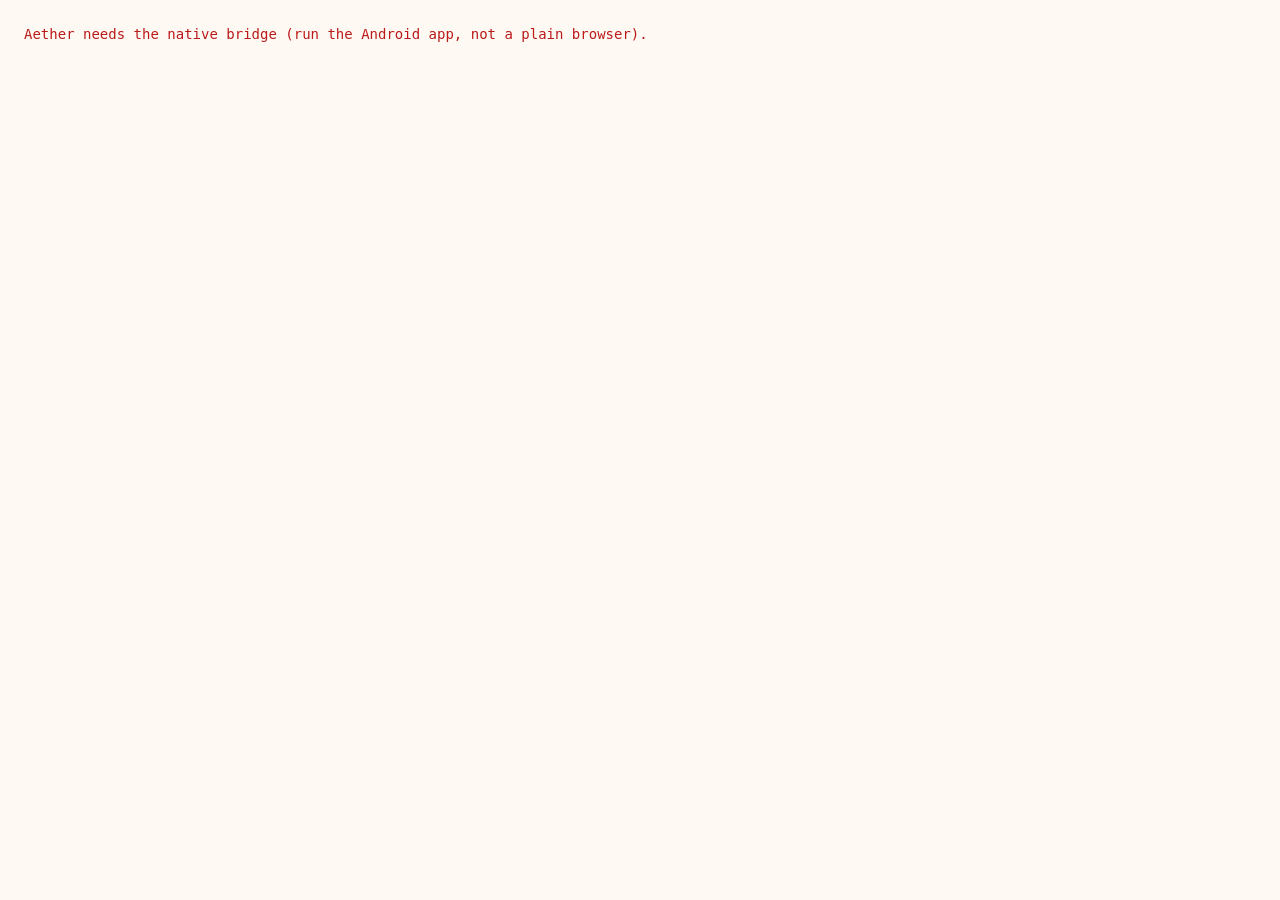
<file: aether-mobile/ui/index.html>
<!DOCTYPE html>
<html lang="en">
<head>
<meta charset="utf-8"/>
<meta content="width=device-width, initial-scale=1.0, maximum-scale=1.0, user-scalable=no, viewport-fit=cover" name="viewport"/>
<title>Aether</title>
<link href="./css/style.css" rel="stylesheet"/>
</head>
<body>
<header class="topbar">
  <div class="brand">
    <svg class="brand-mark" viewBox="0 0 32 32" aria-hidden="true">
      <defs><linearGradient id="ag" x1="0" y1="0" x2="1" y2="1">
        <stop offset="0" stop-color="#ffdcc1"/><stop offset="0.55" stop-color="#8a5a2e"/><stop offset="1" stop-color="#6e4319"/>
      </linearGradient></defs>
      <rect x="1.5" y="1.5" width="29" height="29" rx="14" fill="#f4dbc3"/>
      <path d="M16 7.5 L23 24 H19.4 L18.1 20.6 H13.9 L12.6 24 H9 Z M14.9 17.6 H17.1 L16 14.2 Z" fill="url(#ag)"/>
    </svg>
    <div class="brand">
      <span class="brand-name">Aether</span>
      <span class="tag" id="version-tag">v2.0.0</span>
    </div>
  </div>
  <button class="icon-btn" id="header-mode-btn" title="Routing mode" type="button">
    <span class="tag" id="header-mode-chip">PROXY</span>
  </button>
</header>

<main id="main">
  <!-- ============================ PROXY ============================ -->
  <section class="view active" id="view-proxy">
    <div class="seg" id="mode-group" role="group" aria-label="Routing mode">
      <button class="seg-btn active" data-mode="proxy" type="button">
        <span>Proxy (SOCKS5)</span>
        <small>apps you point at 127.0.0.1:1819</small>
      </button>
      <button class="seg-btn" data-mode="vpn" type="button">
        <span>VPN (system-wide)</span>
        <small>every app, via VpnService</small>
      </button>
    </div>

    <div class="hero">
      <div class="dial-wrap">
        <svg class="dial-ring" viewBox="0 0 224 224" aria-hidden="true">
          <circle cx="112" cy="112" r="108" fill="none" stroke="#8a5a2e" stroke-width="1.5" opacity="0.4" id="ring-track"/>
          <circle cx="112" cy="112" r="108" fill="none" stroke="#8a5a2e" stroke-width="2" stroke-dasharray="140 500" stroke-linecap="round" class="hidden spin" id="ring-spinner" style="transform-origin:112px 112px"/>
        </svg>
        <button class="dial-btn" id="main-power-btn" aria-label="Toggle tunnel" type="button">
          <svg class="dial-glyph" id="icon-power" viewBox="0 0 24 24"><path d="M12 3v9"/><path d="M6.6 6.6a8 8 0 1 0 10.8 0"/></svg>
          <svg class="dial-glyph hidden" id="icon-stop" viewBox="0 0 24 24"><rect x="6" y="6" width="12" height="12" rx="2"/></svg>
          <svg class="dial-glyph hidden" id="icon-error" viewBox="0 0 24 24"><path d="M12 8v5"/><circle cx="12" cy="16.5" r="0.6"/><path d="M10.3 3.9 2.5 18a2 2 0 0 0 1.7 3h15.6a2 2 0 0 0 1.7-3L13.7 3.9a2 2 0 0 0-3.4 0Z"/></svg>
          <span class="dial-subtext" id="button-subtext">Tap to connect</span>
        </button>
      </div>
      <div class="hero-status">
        <h2 id="status-primary-text">Disconnected</h2>
        <p class="dim" id="status-sub-text">Tap the dial to establish a verified tunnel</p>
      </div>
    </div>

    <div class="stats">
      <div class="stat">
        <div class="stat-head"><span>Public IP</span><span class="mono dim" id="stat-exit-hint">edge</span></div>
        <div class="stat-value small truncate"><span id="stat-exit">--</span></div>
      </div>
      <div class="stat">
        <div class="stat-head"><span>Latency</span><span class="mono dim">verified</span></div>
        <div class="stat-value"><span id="stat-latency">--</span><small>ms</small></div>
      </div>
      <div class="stat">
        <div class="stat-head"><span>Mode</span></div>
        <div class="stat-value small truncate"><span id="current-mode-label">MASQUE</span></div>
      </div>
      <div class="stat">
        <div class="stat-head"><span>Uptime</span></div>
        <div class="stat-value small"><span id="card-uptime">00m 00s</span></div>
      </div>
    </div>

    <button class="card-row card-kv" id="mode-row-btn" type="button">
      <span class="label-uppercase">Mode</span>
      <span class="row" style="gap:8px">
        <span class="label-md" id="mode-row-value" style="font-weight:600">MASQUE</span>
        <svg class="ic" viewBox="0 0 24 24"><path d="m9 18 6-6-6-6"/></svg>
      </span>
    </button>

    <button class="card-row card-kv" id="scan-row-btn" type="button">
      <span class="label-uppercase">Scan</span>
      <span class="row" style="gap:8px">
        <span class="label-md" id="scan-row-value" style="font-weight:600">IPv4 · Balanced</span>
        <svg class="ic" viewBox="0 0 24 24"><path d="m9 18 6-6-6-6"/></svg>
      </span>
    </button>

    <div class="drawer" id="drawer">
      <button class="drawer-head" id="details-toggle-btn" type="button" aria-expanded="false">
        <span class="drawer-title">
          <svg class="ic" viewBox="0 0 24 24"><rect x="3" y="4" width="18" height="16" rx="2"/><path d="m7 9 3 3-3 3"/><path d="M13 15h4"/></svg>
          Engine telemetry
        </span>
        <span class="row" style="gap:8px">
          <span class="pill" id="details-badge">idle</span>
          <svg class="ic chev" id="drawer-chevron" viewBox="0 0 24 24"><path d="m6 9 6 6 6-6"/></svg>
        </span>
      </button>
      <div class="drawer-body hidden" id="details-drawer-content">
        <div class="row">
          <span class="row-label">SOCKS5 endpoint</span>
          <span class="mono" id="socks-address">127.0.0.1:1819</span>
        </div>
        <div class="rows">
          <div class="row"><span class="row-label">Routing mode</span><span class="mono" id="detail-mode">Proxy</span></div>
          <div class="row"><span class="row-label">VPN service</span><span class="mono" id="detail-vpn">not requested</span></div>
          <div class="row"><span class="row-label">Active protocol</span><span class="mono" id="protocol-name-display">--</span></div>
          <div class="row"><span class="row-label">Transport</span><span class="mono" id="detail-transport">--</span></div>
          <div class="row"><span class="row-label">Exit edge</span><span class="mono" id="detail-edge">--</span></div>
          <div class="row"><span class="row-label">WARP</span><span class="mono" id="detail-warp">--</span></div>
          <div class="row"><span class="row-label">Session</span><span class="mono" id="stat-uptime">00m 00s</span></div>
        </div>
      </div>
    </div>
  </section>

  <!-- ============================ CONSOLE ============================ -->
  <section class="view" id="view-console">
    <div class="bar">
      <div class="chips" role="group" aria-label="Log filter">
        <button class="chip active" data-filter="all" type="button">All</button>
        <button class="chip" data-filter="events" type="button">Events</button>
        <button class="chip" data-filter="errors" type="button">Errors</button>
      </div>
      <div class="bar-actions">
        <button class="icon-btn" id="copy-log" title="Copy log stream" type="button">
          <svg class="ic" viewBox="0 0 24 24"><rect x="9" y="9" width="11" height="11" rx="2"/><path d="M5 15V5a2 2 0 0 1 2-2h10"/></svg>
        </button>
        <button class="icon-btn" id="clear-log" title="Clear log" type="button">
          <svg class="ic" viewBox="0 0 24 24"><path d="M4 7h16"/><path d="M9 7V5h6v2"/><path d="M6 7l1 13h10l1-13"/></svg>
        </button>
      </div>
    </div>
    <div class="feed" id="logbox">
      <div class="lg-empty">Listening for core events…</div>
    </div>
    <div class="foot">
      <span class="foot-dot"></span>
      <span class="foot-text truncate" id="stream-status">Listening · 0 events · 0 errors</span>
    </div>
  </section>

  <!-- ============================ SETTINGS ============================ -->
  <section class="view" id="view-settings">
    <div class="seg" id="settings-tab-group" role="group" aria-label="Settings sections">
      <button class="seg-btn active" data-tab="basic" type="button">Basic</button>
      <button class="seg-btn" data-tab="advanced" type="button">Advanced</button>
    </div>

    <div id="settings-basic" style="display:flex;flex-direction:column;gap:20px">
      <div class="section">
        <span class="section-label">Tunnel mode</span>
        <div class="card-flat">
          <div class="seg" id="mode-group-settings" role="group" aria-label="Routing mode">
            <button class="seg-btn active" data-mode="proxy" type="button">Proxy</button>
            <button class="seg-btn" data-mode="vpn" type="button">VPN</button>
          </div>
          <p class="hint">VPN mode routes every app through the tunnel. Proxy mode only serves apps you point at the SOCKS5 port.</p>
        </div>
      </div>

      <div class="section">
        <span class="section-label">Protocol</span>
      <div class="menu" id="protocol-menu">
        <button class="opt" data-val="masque" type="button">
          <span><span class="opt-label">MASQUE / HTTP/3</span><span class="opt-desc">QUIC carrier · default</span></span>
          <span class="opt-check"><svg class="ic" viewBox="0 0 24 24"><path d="m5 13 4 4L19 7"/></svg></span>
        </button>
        <button class="opt" data-val="masque-h2" type="button">
          <span><span class="opt-label">MASQUE / HTTP/2</span><span class="opt-desc">TCP carrier, survives UDP filtering</span></span>
          <span class="opt-check"><svg class="ic" viewBox="0 0 24 24"><path d="m5 13 4 4L19 7"/></svg></span>
        </button>
        <button class="opt" data-val="wg" type="button">
          <span><span class="opt-label">WireGuard</span><span class="opt-desc">classic, fastest</span></span>
          <span class="opt-check"><svg class="ic" viewBox="0 0 24 24"><path d="m5 13 4 4L19 7"/></svg></span>
        </button>
        <button class="opt" data-val="gool" type="button">
          <span><span class="opt-label">WARP-in-WARP</span><span class="opt-desc">two WireGuard hops, deeper masking</span></span>
          <span class="opt-check"><svg class="ic" viewBox="0 0 24 24"><path d="m5 13 4 4L19 7"/></svg></span>
        </button>
        <button class="opt" data-val="mim" type="button">
          <span><span class="opt-label">MASQUE-in-MASQUE</span><span class="opt-desc">two MASQUE hops, different exit</span></span>
          <span class="opt-check"><svg class="ic" viewBox="0 0 24 24"><path d="m5 13 4 4L19 7"/></svg></span>
        </button>
      </div>
      </div>

      <div class="section">
        <span class="section-label">IP version</span>
        <div class="seg" id="ip-group" role="group" aria-label="IP version">
          <button class="seg-btn active" data-group="ip_family" data-val="v4" type="button">IPv4</button>
          <button class="seg-btn" data-group="ip_family" data-val="v6" type="button">IPv6</button>
          <button class="seg-btn" data-group="ip_family" data-val="both" type="button">Both</button>
        </div>
      </div>

      <div class="section">
        <span class="section-label">Scan mode</span>
        <div class="seg wrap" id="scan-group" role="group" aria-label="Scan mode">
          <button class="seg-btn" data-group="scan" data-val="turbo" type="button">Turbo</button>
          <button class="seg-btn active" data-group="scan" data-val="balanced" type="button">Balanced</button>
          <button class="seg-btn" data-group="scan" data-val="thorough" type="button">Thorough</button>
          <button class="seg-btn" data-group="scan" data-val="stealth" type="button">Stealth</button>
          <button class="seg-btn" data-group="scan" data-val="ironclad" type="button">Ironclad</button>
        </div>
      </div>

      <div class="section">
        <span class="section-label">Obfuscation</span>
        <div class="seg wrap" id="obf-group" role="group" aria-label="Obfuscation profile">
          <button class="seg-btn" data-group="obfuscation" data-val="off" type="button">Off</button>
          <button class="seg-btn" data-group="obfuscation" data-val="light" type="button">Light</button>
          <button class="seg-btn active" data-group="obfuscation" data-val="firewall" type="button">Firewall</button>
          <button class="seg-btn" data-group="obfuscation" data-val="balanced" type="button">Balanced</button>
          <button class="seg-btn" data-group="obfuscation" data-val="gfw" type="button">GFW</button>
          <button class="seg-btn" data-group="obfuscation" data-val="aggressive" type="button">Aggressive</button>
        </div>
      </div>

      <div class="section">
        <span class="section-label">Pinned edge (optional)</span>
        <div class="card-flat">
          <input class="text-input" id="server-input" placeholder="162.159.192.1:2408 — blank scans instead" spellcheck="false" type="text"/>
          <p class="hint">Empty means the core scans and picks the fastest verified edge. Nested protocols accept a second hop below.</p>
          <input class="text-input" id="inner-server-input" placeholder="inner hop: 188.114.96.1:2408 (gool / mim)" spellcheck="false" type="text"/>
        </div>
      </div>
    </div>

    <div id="settings-advanced" style="display:none;flex-direction:column;gap:20px">
      <div class="section">
        <span class="section-label">Local bind &amp; resolution</span>
        <div class="card-flat">
          <div>
            <label class="label-md dim" style="display:block;margin-bottom:6px">SOCKS5 inbound address</label>
            <input class="text-input" id="socks-input" readonly value="127.0.0.1:1819" type="text"/>
          </div>
          <div>
            <label class="label-md dim" style="display:block;margin-bottom:6px">Upstream DNS resolvers</label>
            <input class="text-input" id="dns-input" placeholder="1.1.1.1, 1.0.0.1" spellcheck="false" type="text"/>
          </div>
        </div>
      </div>

      <div class="section">
        <span class="section-label">Split routing</span>
        <div class="card-flat">
          <div>
            <label class="label-md dim" style="display:block;margin-bottom:6px">Never route through the tunnel</label>
            <textarea class="text-input" id="route-direct-input" placeholder="192.168.1.0/24&#10;*.local&#10;internal.corp" spellcheck="false"></textarea>
          </div>
          <div>
            <label class="label-md dim" style="display:block;margin-bottom:6px">Always route through the tunnel</label>
            <textarea class="text-input" id="route-block-input" placeholder="example.com&#10;10.0.0.0/8" spellcheck="false"></textarea>
          </div>
          <p class="hint">Entries may be a domain, a keyword, a regexp, a CIDR, or a port. Block is checked first, then direct, then the tunnel.</p>
        </div>
      </div>

      <div class="section">
        <span class="section-label">Zero Trust</span>
        <div class="card-flat">
          <div>
            <label class="label-md dim" style="display:block;margin-bottom:6px">Organization slug</label>
            <input class="text-input" id="team-input" placeholder="acme-workspace" spellcheck="false" type="text"/>
          </div>
          <div>
            <label class="label-md dim" style="display:block;margin-bottom:6px">Access token</label>
            <input class="text-input" id="access-token-input" placeholder="a JWT from the team's /warp page" spellcheck="false" type="text"/>
          </div>
          <p class="hint">Leave blank for personal WARP. A token enrolls the device into the organization.</p>
          <button class="btn btn-primary" id="team-signin-btn" type="button">Enroll device</button>
        </div>
      </div>

      <div class="section">
        <span class="section-label">Tor</span>
        <div class="card-flat">
          <div class="row">
            <div>
              <span class="opt-label">Onion routing</span>
              <p class="hint" style="margin:2px 0 0">The installed build has no Tor support. Use a release built with the <b>tor</b> feature.</p>
            </div>
            <button class="locked toggle" disabled type="button" aria-label="Tor unavailable"></button>
          </div>
        </div>
      </div>
    </div>

    <div class="settings-actions">
      <button class="btn btn-ghost" id="restore-btn" type="button">Restore defaults</button>
      <span class="saved hidden" id="saved-flash">saved</span>
    </div>
  </section>
</main>

<!-- Mode bottom sheet -->
<div class="sheet-backdrop" id="mode-sheet">
  <div class="sheet" role="dialog" aria-modal="true" aria-label="Proxy mode">
    <span class="sheet-grab"></span>
    <div class="sheet-title">
      <div>
        <h3>Proxy mode</h3>
        <p>Select your tunnel encapsulation protocol</p>
      </div>
      <button class="icon-btn" id="close-mode-sheet" type="button" aria-label="Close">
        <svg class="ic" viewBox="0 0 24 24"><path d="M18 6 6 18"/><path d="m6 6 12 12"/></svg>
      </button>
    </div>
    <div class="menu" id="mode-sheet-options"></div>
  </div>
</div>

<!-- Scan bottom sheet -->
<div class="sheet-backdrop" id="scan-sheet">
  <div class="sheet" role="dialog" aria-modal="true" aria-label="Scan profile">
    <span class="sheet-grab"></span>
    <div class="sheet-title">
      <div>
        <h3>Scan profile</h3>
        <p>Endpoint discovery depth and verification</p>
      </div>
      <button class="icon-btn" id="close-scan-sheet" type="button" aria-label="Close">
        <svg class="ic" viewBox="0 0 24 24"><path d="M18 6 6 18"/><path d="m6 6 12 12"/></svg>
      </button>
    </div>
    <div class="menu" id="scan-sheet-options"></div>
  </div>
</div>

<div class="toast" id="toast">Copied</div>

<nav class="dock">
  <div class="dock-bar">
    <button class="tab active" data-view="proxy" type="button">
      <svg class="ic" viewBox="0 0 24 24"><path d="M12 21a9 9 0 1 0-9-9"/><path d="M3 3v6h6"/><circle cx="12" cy="12" r="3"/></svg>
      <span>Proxy</span>
    </button>
    <button class="tab" data-view="console" type="button">
      <svg class="ic" viewBox="0 0 24 24"><rect x="3" y="4" width="18" height="16" rx="2"/><path d="m7 9 3 3-3 3"/><path d="M13 15h4"/></svg>
      <span>Console</span>
    </button>
    <button class="tab" data-view="settings" type="button">
      <svg class="ic" viewBox="0 0 24 24"><circle cx="12" cy="12" r="3"/><path d="M19.4 15a1.65 1.65 0 0 0 .33 1.82l.06.06a2 2 0 1 1-2.83 2.83l-.06-.06a1.65 1.65 0 0 0-2.82 1.17V21a2 2 0 1 1-4 0v-.09A1.65 1.65 0 0 0 7.9 19.4a1.65 1.65 0 0 0-1.82.33l-.06.06a2 2 0 1 1-2.83-2.83l.06-.06A1.65 1.65 0 0 0 3.6 15H3.5a2 2 0 1 1 0-4h.09A1.65 1.65 0 0 0 5 9.4a1.65 1.65 0 0 0-.33-1.82l-.06-.06a2 2 0 1 1 2.83-2.83l.06.06A1.65 1.65 0 0 0 9 5.6V3.5a2 2 0 1 1 4 0v.09A1.65 1.65 0 0 0 15 5a1.65 1.65 0 0 0 1.82-.33l.06-.06a2 2 0 1 1 2.83 2.83l-.06.06A1.65 1.65 0 0 0 19.4 9v.09a2 2 0 1 1 0 4H19.4Z"/></svg>
      <span>Settings</span>
    </button>
  </div>
</nav>

<script src="./js/app.js" type="module"></script>
</body>
</html>
</file>
<file: aether-gui/ui/css/style.css>
@layer base {
  html, body {
    margin: 0;
    padding: 0;
    width: 100vw;
    height: 100vh;
    overflow: hidden;
    background-color: #0d0d0f;
  }
  body {
    overscroll-behavior: none;
    user-select: none;
  }
  main > :first-child { margin-top: 0 !important; }
  main > :last-child { margin-bottom: 0 !important; }
}

#window-titlebar {
  -webkit-app-region: drag;
}
#window-titlebar button {
  -webkit-app-region: no-drag;
}

::-webkit-scrollbar {
  display: none;
}

/* Custom dropdown smooth animation */
.dropdown-panel {
  opacity: 0;
  transform: translateY(-4px) scale(0.98);
  pointer-events: none;
  transition: opacity 120ms cubic-bezier(0.16, 1, 0.3, 1), transform 120ms cubic-bezier(0.16, 1, 0.3, 1);
}
.dropdown-panel.open {
  opacity: 1;
  transform: translateY(0) scale(1);
  pointer-events: auto;
}

/* Tooltip styles */
.has-tooltip {
  position: relative;
}
.tooltip-box {
  opacity: 0;
  visibility: hidden;
  transform: translateY(4px);
  transition: opacity 140ms ease, transform 140ms ease, visibility 140ms;
}
.has-tooltip:hover .tooltip-box {
  opacity: 1;
  visibility: visible;
  transform: translateY(0);
}

/* Precision Instrument Dial Keyframes */
@keyframes ripple-once {
  0% {
    transform: scale(1);
    opacity: 0.8;
  }
  100% {
    transform: scale(1.8);
    opacity: 0;
  }
}
.animate-ripple-once {
  animation: ripple-once 0.7s cubic-bezier(0.16, 1, 0.3, 1) 1 forwards;
}

@keyframes error-shake {
  0%, 100% { transform: translateX(0); }
  20% { transform: translateX(-7px); }
  40% { transform: translateX(6px); }
  60% { transform: translateX(-4px); }
  80% { transform: translateX(3px); }
}
.animate-error-shake {
  animation: error-shake 0.4s cubic-bezier(0.36, 0.07, 0.19, 0.97) 1 forwards;
}

@keyframes idle-breathe {
  0%, 100% {
    opacity: 0.25;
    transform: scale(1);
  }
  50% {
    opacity: 0.55;
    transform: scale(1.02);
  }
}
.animate-breathe {
  animation: idle-breathe 4s ease-in-out infinite;
}

@keyframes pulse-fast {
  0%, 100% {
    opacity: 0.3;
    transform: scale(0.99);
  }
  50% {
    opacity: 0.7;
    transform: scale(1.04);
  }
}
.animate-pulse-fast {
  animation: pulse-fast 1.5s ease-in-out infinite;
}

/* Modal animation */
#update-modal {
  transition: opacity 180ms cubic-bezier(0.16, 1, 0.3, 1);
}
#update-modal-dialog {
  transition: transform 180ms cubic-bezier(0.16, 1, 0.3, 1);
}
</file>
<file: aether-mobile/ui/css/style.css>
/* Aether mobile - Calm Peach light theme.
   No webfonts and no CDN: the app must run offline and stay small.
   The palette is the Material 3 "Calm Peach" token set. */

:root {
  --surface: #fef9f3;
  --surface-bright: #fef9f3;
  --surface-dim: #ded9d4;
  --surface-container-lowest: #ffffff;
  --surface-container-low: #f8f3ed;
  --surface-container: #f2ede7;
  --surface-container-high: #ece7e2;
  --surface-container-highest: #e6e2dc;
  --surface-variant: #e6e2dc;
  --secondary-container: #f4dbc3;
  --secondary-fixed-dim: #dac2ab;
  --primary: #6e4319;
  --primary-container: #8a5a2e;
  --on-primary: #ffffff;
  --on-primary-container: #ffdcc2;
  --tertiary: #724112;
  --tertiary-container: #8f5828;
  --on-tertiary: #ffffff;
  --on-tertiary-container: #ffddc4;
  --on-surface: #1d1b18;
  --on-surface-variant: #51443b;
  --on-secondary-container: #725f4c;
  --outline: #837469;
  --outline-variant: #d5c3b6;
  --error: #ba1a1a;
  --error-container: #ffdad6;
  --on-error-container: #93000a;
  --inverse-surface: #32302c;
  --inverse-on-surface: #f5f0ea;
  --inverse-primary: #f8ba85;

  --sans: "Plus Jakarta Sans", system-ui, -apple-system, "Segoe UI", Roboto,
    "Helvetica Neue", Arial, sans-serif;
  --mono: ui-monospace, SFMono-Regular, "JetBrains Mono", Menlo, Consolas, monospace;

  --r-sm: 0.75rem;
  --r-md: 1rem;
  --r-lg: 1.5rem;
  --r-xl: 2rem;
  --r-full: 9999px;

  --safe-top: env(safe-area-inset-top, 0px);
  --safe-bottom: env(safe-area-inset-bottom, 0px);
}

* {
  box-sizing: border-box;
  -webkit-tap-highlight-color: transparent;
}
html,
body {
  margin: 0;
  padding: 0;
  width: 100%;
}
body {
  background: var(--surface);
  color: var(--on-surface);
  font-family: var(--sans);
  font-size: 14px;
  line-height: 1.45;
  overscroll-behavior-y: none;
  -webkit-tap-highlight-color: transparent;
  user-select: none;
  min-height: 100dvh;
  display: flex;
  flex-direction: column;
}
::-webkit-scrollbar {
  display: none;
}

.mono {
  font-family: var(--mono);
}
.dim {
  color: var(--on-surface-variant);
}
.hidden {
  display: none !important;
}
.truncate {
  overflow: hidden;
  text-overflow: ellipsis;
  white-space: nowrap;
}

/* ---------------- labels ---------------- */
.label-uppercase {
  font-size: 11px;
  line-height: 16px;
  letter-spacing: 0.08em;
  font-weight: 600;
  text-transform: uppercase;
  color: var(--on-surface-variant);
}
.label-md {
  font-size: 13px;
  line-height: 18px;
  letter-spacing: 0.01em;
  font-weight: 500;
}
.headline-sm {
  font-size: 20px;
  line-height: 28px;
  letter-spacing: -0.01em;
  font-weight: 600;
}
.body-md {
  font-size: 14px;
  line-height: 20px;
  font-weight: 400;
}

/* ---------------- top bar ---------------- */
.topbar {
  position: sticky;
  top: 0;
  z-index: 40;
  height: 64px;
  display: flex;
  align-items: center;
  padding: calc(var(--safe-top) + 0px) var(--r-md) 0;
  background: rgba(254, 249, 243, 0.82);
  backdrop-filter: blur(20px);
}
.brand {
  display: flex;
  align-items: center;
  gap: 8px;
}
.brand-mark {
  width: 32px;
  height: 32px;
}
.brand-name {
  font-size: 15px;
  font-weight: 600;
  letter-spacing: -0.01em;
  color: var(--on-surface);
}
.tag {
  font-family: var(--mono);
  font-size: 10px;
  color: var(--on-surface-variant);
  padding: 2px 7px;
  border-radius: var(--r-full);
  background: var(--surface-container);
}

main {
  flex: 1;
  width: 100%;
  padding: 16px var(--r-md) 96px;
  display: flex;
  flex-direction: column;
  gap: 20px;
}

/* ---------------- views ---------------- */
.view {
  display: none;
  flex-direction: column;
  gap: 20px;
  width: 100%;
}
.view.active {
  display: flex;
}

/* ---------------- cards ---------------- */
.card {
  background: var(--secondary-container);
  border-radius: var(--r-lg);
  padding: 20px;
  display: flex;
  align-items: center;
  justify-content: space-between;
  gap: 12px;
}
.card-flat {
  background: var(--surface-container);
  border-radius: var(--r-lg);
  padding: 16px;
  display: flex;
  flex-direction: column;
  gap: 12px;
}
.card-row {
  display: flex;
  align-items: center;
  justify-content: space-between;
  gap: 12px;
}
.card-kv {
  display: flex;
  align-items: center;
  justify-content: space-between;
  gap: 12px;
  background: rgba(244, 219, 195, 0.7);
  border-radius: var(--r-lg);
  padding: 16px;
}

/* ---------------- hero power dial ---------------- */
.hero {
  display: flex;
  flex-direction: column;
  align-items: center;
  gap: 16px;
  padding: 8px 0 0;
}
.dial-wrap {
  position: relative;
  width: 224px;
  height: 224px;
  display: flex;
  align-items: center;
  justify-content: center;
}
.dial-ring {
  position: absolute;
  inset: 0;
  width: 100%;
  height: 100%;
  pointer-events: none;
}
.dial-btn {
  position: relative;
  width: 224px;
  height: 224px;
  border-radius: var(--r-full);
  border: none;
  background: var(--secondary-container);
  display: flex;
  flex-direction: column;
  align-items: center;
  justify-content: center;
  gap: 8px;
  cursor: pointer;
  transition: transform 0.25s ease, background 0.4s ease;
  -webkit-user-select: none;
  user-select: none;
}
.dial-btn:active {
  transform: scale(0.96);
}
.dial-btn.busy {
  background: var(--secondary-container);
}
.dial-btn.ok {
  background: var(--secondary-container);
}
.dial-btn.err {
  background: rgba(255, 218, 214, 0.7);
}
.dial-glyph {
  width: 64px;
  height: 64px;
  stroke: var(--primary-container);
  fill: none;
  stroke-width: 1.7;
  stroke-linecap: round;
  stroke-linejoin: round;
}
.dial-subtext {
  font-size: 11px;
  line-height: 16px;
  letter-spacing: 0.08em;
  font-weight: 600;
  text-transform: uppercase;
  color: var(--on-surface-variant);
}
.dial-btn.busy .dial-subtext,
.dial-btn.ok .dial-subtext {
  color: var(--primary);
}
.hero-status {
  display: flex;
  flex-direction: column;
  align-items: center;
  gap: 6px;
  text-align: center;
}
.hero-status h2 {
  margin: 0;
  font-size: 20px;
  line-height: 28px;
  font-weight: 600;
  color: var(--on-surface);
}
.hero-status p {
  margin: 0;
  font-size: 14px;
  line-height: 20px;
  color: var(--on-surface-variant);
}

@keyframes aether-spin {
  to {
    transform: rotate(360deg);
  }
}
.spin {
  animation: aether-spin 1.1s linear infinite;
  transform-origin: center;
}

/* ---------------- buttons ---------------- */
.btn {
  border: none;
  cursor: pointer;
  font-family: var(--sans);
  transition: transform 0.2s ease, background 0.2s ease, opacity 0.2s ease;
}
.btn:active {
  transform: scale(0.97);
}
.btn-primary {
  height: 44px;
  border-radius: var(--r-full);
  background: var(--primary-container);
  color: var(--on-primary);
  font-size: 13px;
  font-weight: 600;
  padding: 0 16px;
  display: inline-flex;
  align-items: center;
  justify-content: center;
  gap: 8px;
}
.btn-ghost {
  background: transparent;
  color: var(--primary-container);
  font-size: 13px;
  font-weight: 600;
  padding: 8px 12px;
  border-radius: var(--r-full);
}
.btn-ghost:hover {
  text-decoration: underline;
}
.icon-btn {
  width: 40px;
  height: 40px;
  border-radius: var(--r-full);
  border: none;
  background: var(--surface-container);
  color: var(--primary-container);
  display: inline-flex;
  align-items: center;
  justify-content: center;
  cursor: pointer;
  transition: background 0.2s ease;
}
.icon-btn:hover {
  background: var(--secondary-container);
}
.icon-btn .ic {
  width: 20px;
  height: 20px;
}
.ic {
  width: 18px;
  height: 18px;
  fill: none;
  stroke: currentColor;
  stroke-width: 1.8;
  stroke-linecap: round;
  stroke-linejoin: round;
}

/* ---------------- segmented controls / pills ---------------- */
.seg {
  display: flex;
  align-items: center;
  gap: 6px;
  padding: 6px;
  background: var(--surface-container);
  border-radius: var(--r-full);
}
.seg.wrap {
  flex-wrap: wrap;
  border-radius: var(--r-lg);
}
.seg-btn {
  flex: 1;
  min-width: max-content;
  border: none;
  background: transparent;
  color: var(--on-surface-variant);
  font-size: 13px;
  font-weight: 500;
  padding: 9px 12px;
  border-radius: var(--r-full);
  cursor: pointer;
  transition: background 0.2s ease, color 0.2s ease;
  white-space: nowrap;
}
/* A wrapped line with one leftover button must not stretch it across the
   whole row: only the single-line controls keep flex-grow. */
.seg.wrap .seg-btn {
  flex: 0 1 auto;
}
.seg-btn.active {
  background: var(--primary-container);
  color: var(--on-primary);
  font-weight: 600;
}
.seg-btn small {
  display: block;
  font-size: 10px;
  font-weight: 400;
  opacity: 0.75;
}
.seg.compact .seg-btn {
  padding: 8px 10px;
  font-size: 12px;
}

/* ---------------- option list ---------------- */
.menu {
  display: flex;
  flex-direction: column;
  gap: 8px;
}
.opt {
  display: flex;
  align-items: center;
  justify-content: space-between;
  gap: 12px;
  width: 100%;
  text-align: left;
  border: 2px solid transparent;
  background: var(--surface-container);
  border-radius: var(--r-lg);
  padding: 14px 16px;
  cursor: pointer;
  transition: background 0.2s ease, border-color 0.2s ease;
  font-family: var(--sans);
}
.opt:hover {
  background: rgba(244, 219, 195, 0.7);
}
.opt.sel {
  border-color: var(--primary-container);
  background: rgba(244, 219, 195, 0.7);
}
.opt-label {
  font-size: 14px;
  font-weight: 600;
  color: var(--on-surface);
}
.opt-desc {
  font-size: 12px;
  color: var(--on-surface-variant);
  margin-top: 2px;
}
.opt-check {
  width: 28px;
  height: 28px;
  border-radius: var(--r-full);
  background: var(--primary-container);
  color: var(--on-primary);
  display: none;
  align-items: center;
  justify-content: center;
  flex: none;
}
.opt.sel .opt-check {
  display: flex;
}

/* ---------------- text inputs ---------------- */
.text-input {
  width: 100%;
  height: 48px;
  border: none;
  outline: none;
  background: var(--surface);
  color: var(--on-surface);
  font-family: var(--sans);
  font-size: 14px;
  padding: 0 16px;
  border-radius: var(--r-full);
}
textarea.text-input {
  height: auto;
  min-height: 64px;
  padding: 12px 16px;
  border-radius: var(--r-lg);
  resize: none;
  line-height: 1.5;
}
.hint {
  font-size: 12px;
  color: var(--on-surface-variant);
  margin: 0;
}

/* ---------------- toggle ---------------- */
.toggle {
  width: 44px;
  height: 24px;
  border-radius: var(--r-full);
  border: none;
  background: var(--surface-variant);
  position: relative;
  cursor: pointer;
  transition: background 0.2s ease;
  flex: none;
  padding: 0;
}
.toggle::after {
  content: "";
  position: absolute;
  top: 3px;
  left: 3px;
  width: 18px;
  height: 18px;
  border-radius: var(--r-full);
  background: var(--surface);
  transition: transform 0.2s ease;
}
.toggle.on {
  background: var(--primary-container);
}
.toggle.on::after {
  transform: translateX(20px);
}

/* ---------------- stats grid ---------------- */
.stats {
  display: grid;
  grid-template-columns: 1fr 1fr;
  gap: 12px;
  width: 100%;
}
.stat {
  background: var(--secondary-container);
  border-radius: var(--r-lg);
  padding: 16px;
  display: flex;
  flex-direction: column;
  justify-content: space-between;
  min-height: 76px;
}
.stat-head {
  display: flex;
  align-items: center;
  justify-content: space-between;
  font-size: 11px;
  letter-spacing: 0.08em;
  font-weight: 600;
  text-transform: uppercase;
  color: var(--on-surface-variant);
}
.stat-value {
  font-size: 26px;
  line-height: 32px;
  font-weight: 600;
  letter-spacing: -0.02em;
  color: var(--on-surface);
  display: flex;
  align-items: baseline;
  gap: 4px;
}
.stat-value small {
  font-size: 13px;
  font-weight: 500;
  color: var(--on-surface-variant);
}
.stat-value.small {
  font-size: 15px;
  line-height: 20px;
}

/* ---------------- console ---------------- */
.bar {
  display: flex;
  align-items: center;
  justify-content: space-between;
  gap: 10px;
  width: 100%;
}
.chips {
  display: flex;
  align-items: center;
  gap: 6px;
  padding: 4px;
  background: var(--surface-container);
  border-radius: var(--r-full);
}
.chip {
  height: 36px;
  padding: 0 16px;
  border: none;
  border-radius: var(--r-full);
  background: transparent;
  color: var(--on-surface-variant);
  font-size: 13px;
  font-weight: 500;
  cursor: pointer;
  transition: background 0.2s ease, color 0.2s ease;
}
.chip.active {
  background: var(--primary-container);
  color: var(--on-primary);
  font-weight: 600;
}
.bar-actions {
  display: flex;
  align-items: center;
  gap: 6px;
}

.feed {
  display: flex;
  flex-direction: column;
  gap: 10px;
  padding: 4px 2px;
  max-height: 62dvh;
  overflow-y: auto;
  -webkit-overflow-scrolling: touch;
}
.lg {
  background: var(--surface-container-low);
  border-radius: var(--r-md);
  padding: 14px;
  display: flex;
  flex-direction: column;
  gap: 6px;
}
.lg-head {
  display: flex;
  align-items: center;
  justify-content: space-between;
  gap: 8px;
}
.lg-badge {
  font-size: 10px;
  line-height: 16px;
  letter-spacing: 0.08em;
  font-weight: 600;
  text-transform: uppercase;
  padding: 2px 10px;
  border-radius: var(--r-full);
  background: var(--secondary-container);
  color: var(--on-secondary-container);
}
.lg.t-err .lg-badge {
  background: var(--error-container);
  color: var(--on-error-container);
}
.lg.t-ev .lg-badge {
  background: var(--surface-variant);
  color: var(--primary);
}
.lg-time {
  font-family: var(--mono);
  font-size: 11px;
  color: var(--outline);
}
.lg-right {
  font-size: 12px;
  color: var(--outline);
}
.lg.t-err .lg-right {
  color: var(--error);
  font-weight: 600;
}
.lg-msg {
  font-size: 13px;
  line-height: 19px;
  color: var(--on-surface);
}
.lg-empty {
  text-align: center;
  color: var(--on-surface-variant);
  padding: 32px 16px;
  font-size: 13px;
}

.foot {
  display: flex;
  align-items: center;
  justify-content: space-between;
  gap: 10px;
  background: var(--secondary-container);
  border-radius: var(--r-full);
  padding: 8px 12px 8px 16px;
}
.foot-dot {
  width: 10px;
  height: 10px;
  border-radius: var(--r-full);
  background: var(--tertiary-container);
  flex: none;
}
.foot-text {
  flex: 1;
  min-width: 0;
  font-size: 12px;
  font-weight: 500;
  color: var(--on-secondary-container);
}

.toast {
  position: fixed;
  top: 80px;
  left: 50%;
  transform: translateX(-50%);
  background: var(--inverse-surface);
  color: var(--inverse-on-surface);
  font-size: 13px;
  padding: 8px 16px;
  border-radius: var(--r-full);
  opacity: 0;
  pointer-events: none;
  transition: opacity 0.3s ease;
  z-index: 60;
  display: flex;
  align-items: center;
  gap: 8px;
}
.toast.show {
  opacity: 1;
}

/* ---------------- bottom sheets ---------------- */
.sheet-backdrop {
  position: fixed;
  inset: 0;
  z-index: 50;
  background: rgba(29, 27, 24, 0.4);
  backdrop-filter: blur(4px);
  display: flex;
  align-items: flex-end;
  justify-content: center;
  opacity: 0;
  pointer-events: none;
  transition: opacity 0.3s ease;
}
.sheet-backdrop.open {
  opacity: 1;
  pointer-events: auto;
}
.sheet {
  width: 100%;
  max-width: 480px;
  background: var(--surface);
  border-top-left-radius: var(--r-xl);
  border-top-right-radius: var(--r-xl);
  padding: 24px;
  display: flex;
  flex-direction: column;
  gap: 16px;
  transform: translateY(100%);
  transition: transform 0.3s ease;
  box-shadow: 0 -8px 40px rgba(0, 0, 0, 0.18);
}
.sheet-backdrop.open .sheet {
  transform: translateY(0);
}
.sheet-grab {
  width: 48px;
  height: 4px;
  border-radius: var(--r-full);
  background: var(--outline-variant);
  align-self: center;
  margin: -8px 0 4px;
}
.sheet-title {
  display: flex;
  align-items: flex-start;
  justify-content: space-between;
  gap: 12px;
}
.sheet-title h3 {
  margin: 0;
  font-size: 20px;
  line-height: 28px;
  font-weight: 600;
}
.sheet-title p {
  margin: 2px 0 0;
  font-size: 12px;
  color: var(--on-surface-variant);
}

/* ---------------- drawer ---------------- */
.drawer {
  background: var(--surface-container);
  border-radius: var(--r-lg);
  overflow: hidden;
}
.drawer-head {
  display: flex;
  align-items: center;
  justify-content: space-between;
  gap: 12px;
  width: 100%;
  border: none;
  background: transparent;
  padding: 16px;
  cursor: pointer;
  font-family: var(--sans);
  text-align: left;
}
.drawer-title {
  display: flex;
  align-items: center;
  gap: 8px;
  font-size: 14px;
  font-weight: 600;
  color: var(--on-surface);
}
.drawer-body {
  padding: 0 16px 16px;
  display: flex;
  flex-direction: column;
  gap: 10px;
}
.pill {
  font-size: 11px;
  letter-spacing: 0.06em;
  text-transform: uppercase;
  font-weight: 600;
  padding: 3px 10px;
  border-radius: var(--r-full);
  background: var(--secondary-container);
  color: var(--on-secondary-container);
}
.pill.ok {
  background: var(--tertiary-container);
  color: var(--on-tertiary);
}
.pill.err {
  background: var(--error-container);
  color: var(--on-error-container);
}
.pill.busy {
  background: var(--surface-variant);
  color: var(--primary);
}
.rows {
  display: flex;
  flex-direction: column;
  gap: 8px;
}
.row {
  display: flex;
  align-items: center;
  justify-content: space-between;
  gap: 12px;
}
.row-label {
  font-size: 12px;
  color: var(--on-surface-variant);
}
.row .mono {
  font-size: 12px;
  color: var(--on-surface);
}
.chev {
  transition: transform 0.2s ease;
}
.chev.open {
  transform: rotate(180deg);
}

/* ---------------- settings sections ---------------- */
.section-label {
  padding: 0 12px;
  font-size: 11px;
  line-height: 16px;
  letter-spacing: 0.08em;
  font-weight: 600;
  text-transform: uppercase;
  color: var(--on-surface-variant);
}
/* A labelled group: the label sits close to its control, and the group keeps
   the shared vertical rhythm from the view's own gap. */
.section {
  display: flex;
  flex-direction: column;
  gap: var(--space-sm, 0.75rem);
}
.settings-actions {
  display: flex;
  flex-direction: column;
  align-items: center;
  gap: 8px;
}
.saved {
  font-size: 12px;
  color: var(--tertiary);
  font-weight: 600;
}

/* ---------------- dock ---------------- */
.dock {
  position: fixed;
  bottom: 0;
  left: 0;
  width: 100%;
  z-index: 40;
  padding: 0 var(--r-md) calc(var(--safe-bottom) + 8px);
  pointer-events: none;
  display: flex;
  justify-content: center;
}
.dock-bar {
  pointer-events: auto;
  display: flex;
  align-items: center;
  gap: 6px;
  padding: 6px;
  border-radius: var(--r-full);
  background: rgba(244, 219, 195, 0.92);
  backdrop-filter: blur(20px);
  box-shadow: 0 1px 8px rgba(0, 0, 0, 0.06);
}
.tab {
  display: flex;
  align-items: center;
  gap: 8px;
  height: 44px;
  padding: 0 20px;
  border: none;
  border-radius: var(--r-full);
  background: transparent;
  color: var(--on-secondary-container);
  font-size: 13px;
  font-weight: 500;
  cursor: pointer;
  transition: background 0.2s ease, color 0.2s ease;
  font-family: var(--sans);
}
.tab.active {
  background: var(--primary-container);
  color: var(--on-primary);
  font-weight: 600;
}
.tab .ic {
  width: 20px;
  height: 20px;
}

/* ---------------- unavailable feature note ---------------- */
.locked {
  display: flex;
  align-items: center;
  gap: 6px;
  color: rgba(81, 68, 59, 0.45);
  cursor: not-allowed;
  font-size: 13px;
  font-weight: 500;
}
.note {
  display: flex;
  align-items: flex-start;
  gap: 8px;
  font-size: 12px;
  line-height: 16px;
  color: var(--on-surface-variant);
}
.note .ic {
  width: 16px;
  height: 16px;
  flex: none;
  margin-top: 1px;
}
</file>
